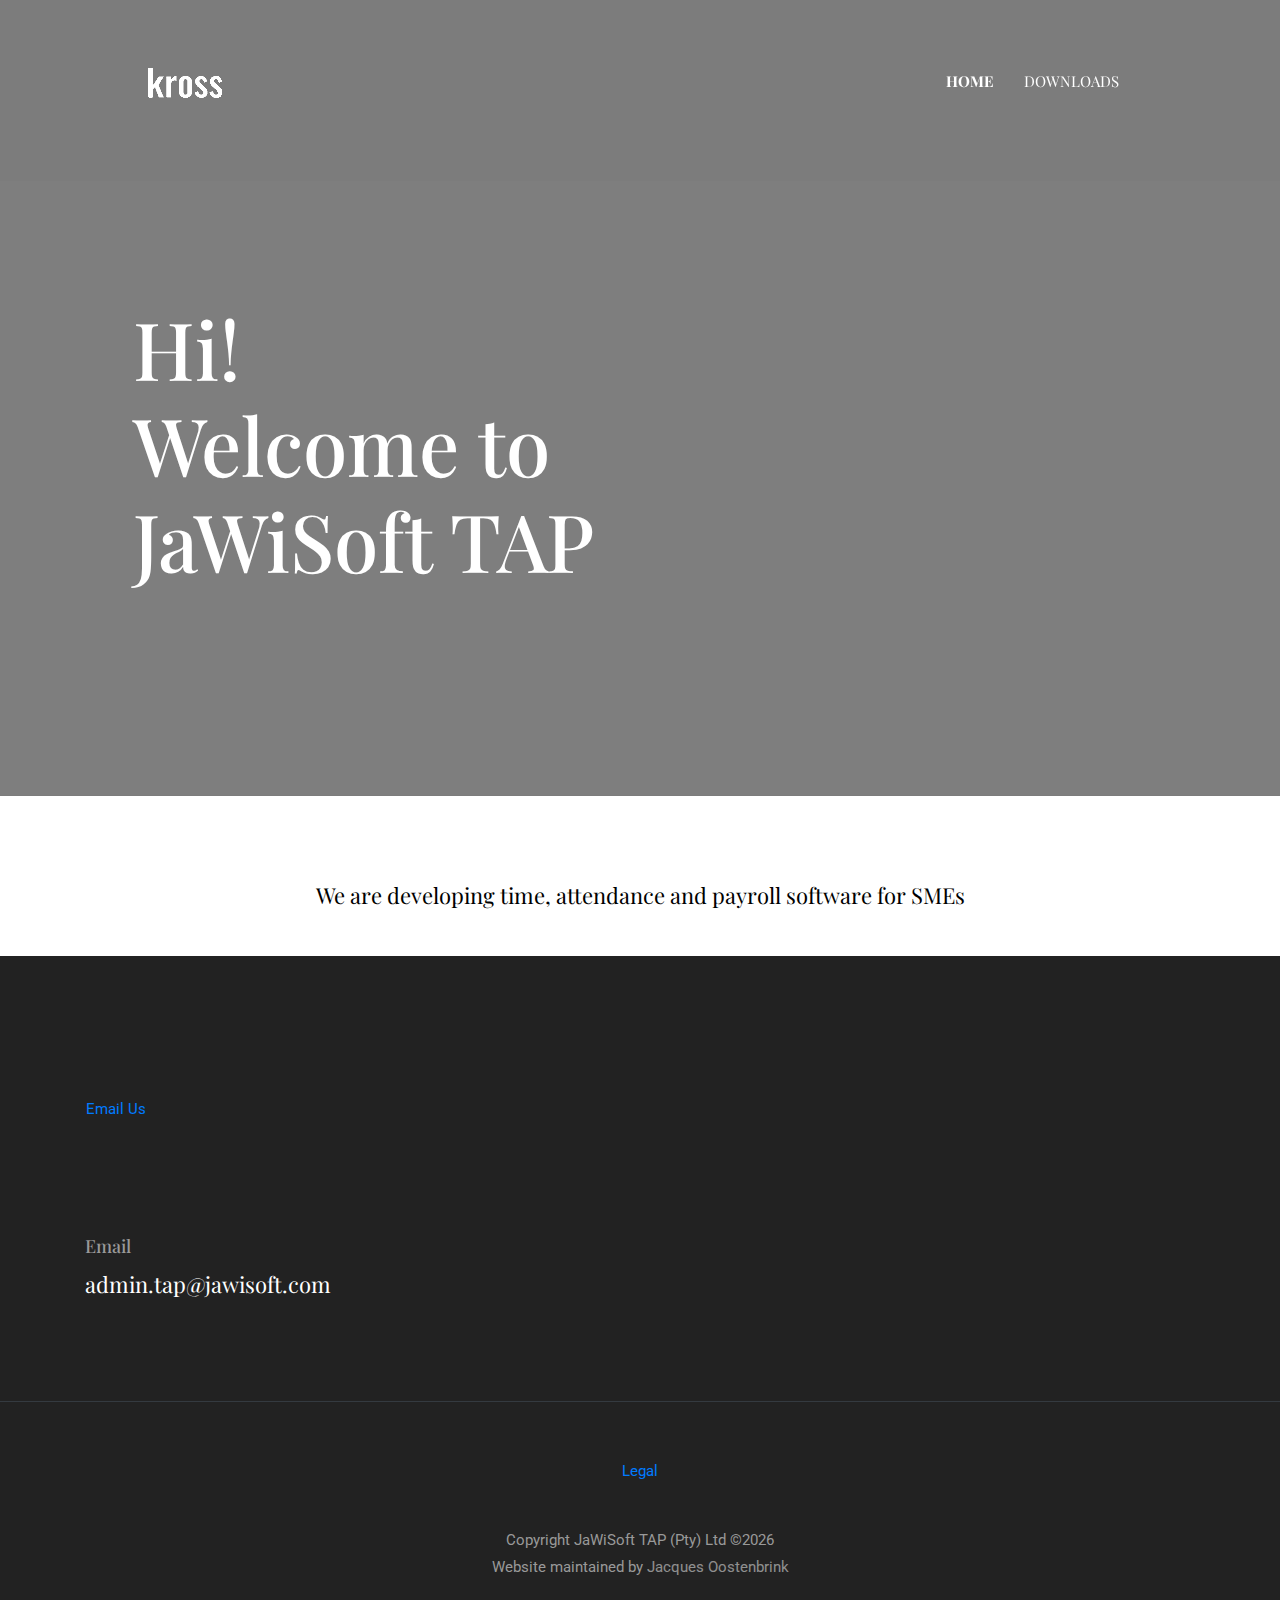
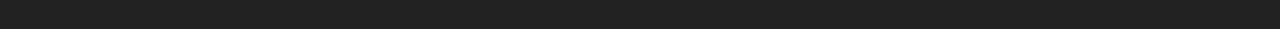
<file: index.html>
<!DOCTYPE html>
<html lang="en">
<head>

  <!-- Basic Page Needs
  ================================================== -->
  <meta charset="utf-8">
  <title>JawiSoft TAP</title>

  <!-- Mobile Specific Metas
  ================================================== -->
  <meta http-equiv="X-UA-Compatible" content="IE=edge">
  <meta name="description" content="JaWiSoft TAP - Time Attendance and Payroll">
  <meta name="viewport" content="width=device-width, initial-scale=1.0, maximum-scale=5.0">
  <meta name="author" content="Jacques Oostenbrink">
  <meta name="generator" content="JaWiSoft">
  <!-- Favicon -->
  <link rel="shortcut icon" type="image/x-icon" href="images/favicon.png" />
  
  <!-- ** Plugins Needed for the Project ** -->
  <!-- Bootstrap -->
  <link rel="stylesheet" href="plugins/bootstrap/bootstrap.min.css">
  <!-- slick slider -->
  <link rel="stylesheet" href="plugins/slick/slick.css">
  <!-- themefy-icon -->
  <link rel="stylesheet" href="plugins/themify-icons/themify-icons.css">

  <!-- Main Stylesheet -->
  <link href="css/style.css" rel="stylesheet">

</head>
<body>
  

<header class="navigation fixed-top">
  <nav class="navbar navbar-expand-lg navbar-dark">
    <a class="navbar-brand font-tertiary h3" href="index.html"><img src="images/logo.png" alt="Myself"></a>
    <button class="navbar-toggler" type="button" data-toggle="collapse" data-target="#navigation"
      aria-controls="navigation" aria-expanded="false" aria-label="Toggle navigation">
      <span class="navbar-toggler-icon"></span>
    </button>

    <div class="collapse navbar-collapse text-center" id="navigation">
      <ul class="navbar-nav ml-auto">
        <li class="nav-item active">
          <a class="nav-link" href="index.html">Home</a>
        </li>
        <li class="nav-item">
          <a class="nav-link" href="download.html">Downloads</a>
        </li>
      </ul>
    </div>
  </nav>
</header>

<!-- hero area -->
<section class="hero-area bg-primary" id="parallax">
  <div class="container">
    <div class="row">
      <div class="col-lg-11 mx-auto">
        <h1 class="text-white font-tertiary">Hi! <br> Welcome to  <br> JaWiSoft TAP</h1>
      </div>
    </div>
  </div>
  <div class="layer-bg w-100">
    <img class="img-fluid w-100" src="images/illustrations/leaf-bg.png" alt="bg-shape">
  </div>
  <!-- social icon
  <ul class="list-unstyled ml-5 mt-3 position-relative zindex-1">
    <li class="mb-3"><a class="text-white" href="https://JaWiSoft.com/"><i class="ti-facebook"></i></a></li>
    <li class="mb-3"><a class="text-white" href="https://JaWiSoft.com/"><i class="ti-instagram"></i></a></li>
    <li class="mb-3"><a class="text-white" href="https://JaWiSoft.com/"><i class="ti-dribbble"></i></a></li>
    <li class="mb-3"><a class="text-white" href="https://JaWiSoft.com/"><i class="ti-twitter"></i></a></li>
  </ul>
   -->
</section>
<!-- /hero area -->

<!-- about -->
<section class="section">
  <div class="container">
    <div class="row">
      <div class="col-lg-10 mx-auto text-center">
        <p class="font-secondary paragraph-lg text-dark">We are developing time, attendance and payroll software for SMEs </p>
      </div>
    </div>
  </div>
</section>
<!-- /about -->

<!-- contact -->
<section class="section section-on-footer" data-background="images/backgrounds/bg-dots.png">
  <div class="container">
    <div class="row">
      <a class="nav-link" href="mailto:admin.tap@jawisoft.com" target="_blank">Email Us</a>
    </div>
  </div>
</section>
<!-- /contact -->

<!-- footer -->
<footer class="bg-dark footer-section">
  <div class="section">
    <div class="container">
      <div class="row">
        <div class="col-md-4">
          <h5 class="text-light">Email</h5>
          <p class="text-white paragraph-lg font-secondary">admin.tap@jawisoft.com</p>
        </div>
        <div class="col-md-4" hidden>
          <h5 class="text-light">Phone</h5>
          <p class="text-white paragraph-lg font-secondary"></p>
        </div>
        <div class="col-md-4" hidden>
          <h5 class="text-light">Address</h5>
          <p class="text-white paragraph-lg font-secondary">125/A, CA Commercial Area, California, USA</p>
        </div>
      </div>
    </div>
  </div>
  <div class="border-top text-center border-dark py-5">
    <p>
      <a class="nav-link" href="privacy.html">Legal</a>
     </p>
     <br>
    <p class="mb-0 text-light">Copyright JaWiSoft TAP (Pty) Ltd &copy;<script>
        var CurrentYear = new Date().getFullYear()
        document.write(CurrentYear)
      </script><br>Website maintained by <a class="text-white-50" href="https://jacquesoostenbrink.co.za/"> Jacques Oostenbrink</a></p>
  </div>
</footer>
<!-- /footer -->

<!-- jQuery -->
<script src="plugins/jQuery/jquery.min.js"></script>
<!-- Bootstrap JS -->
<script src="plugins/bootstrap/bootstrap.min.js"></script>
<!-- slick slider -->
<script src="plugins/slick/slick.min.js"></script>
<!-- filter -->
<script src="plugins/shuffle/shuffle.min.js"></script>

<!-- Main Script -->
<script src="js/script.js"></script>

</body>
</html>
</file>
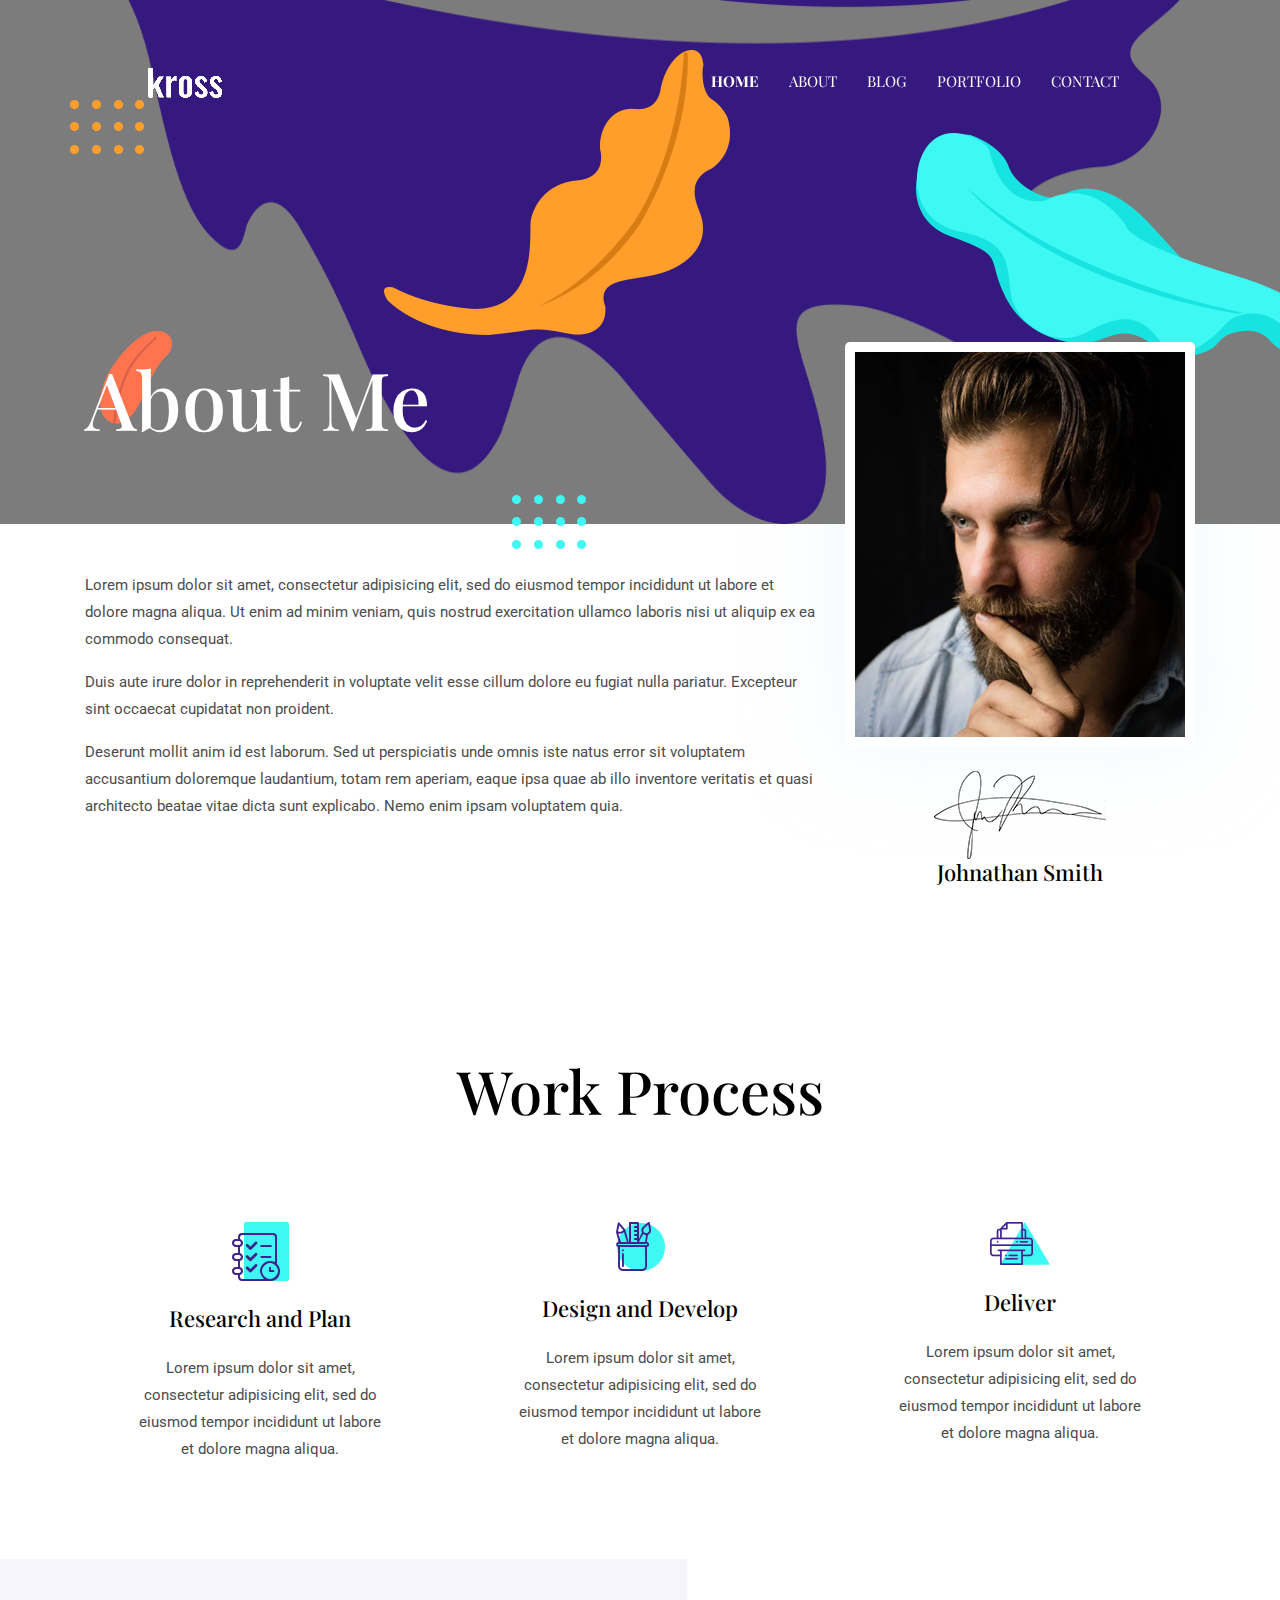
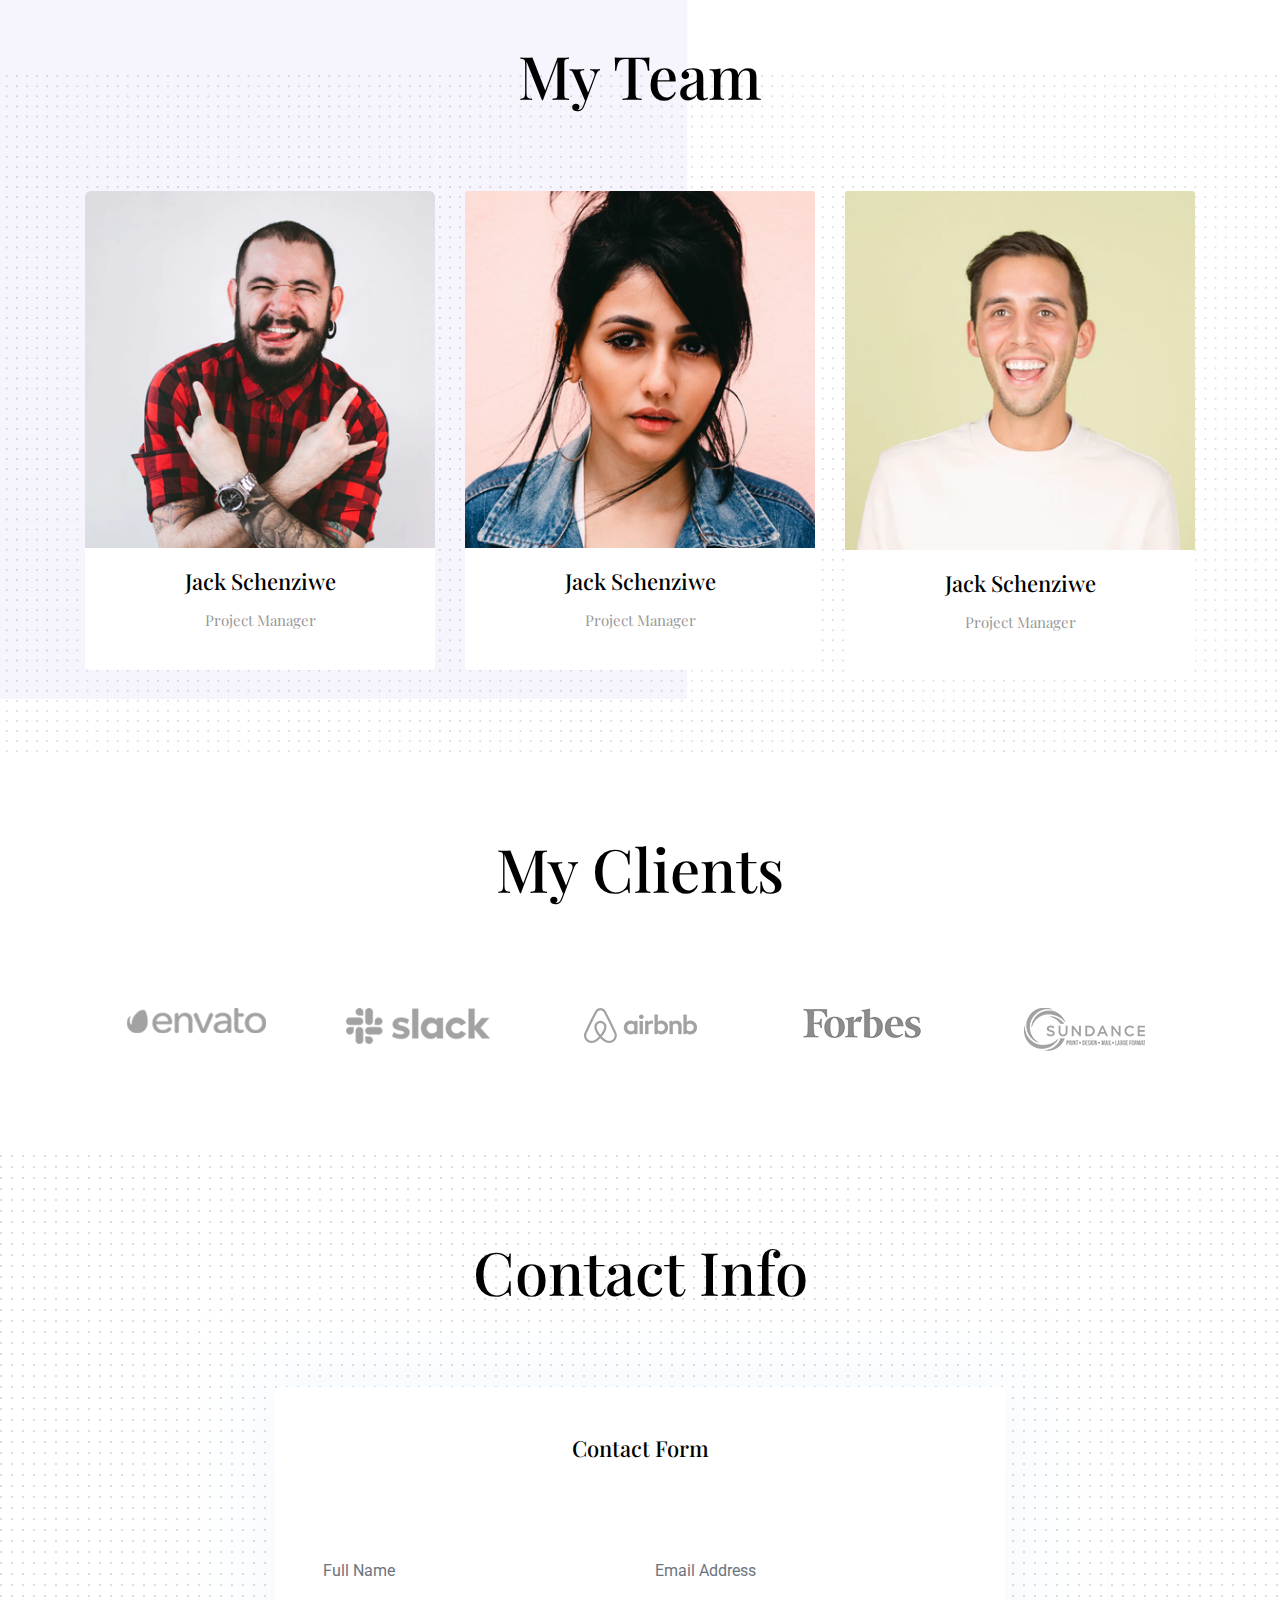
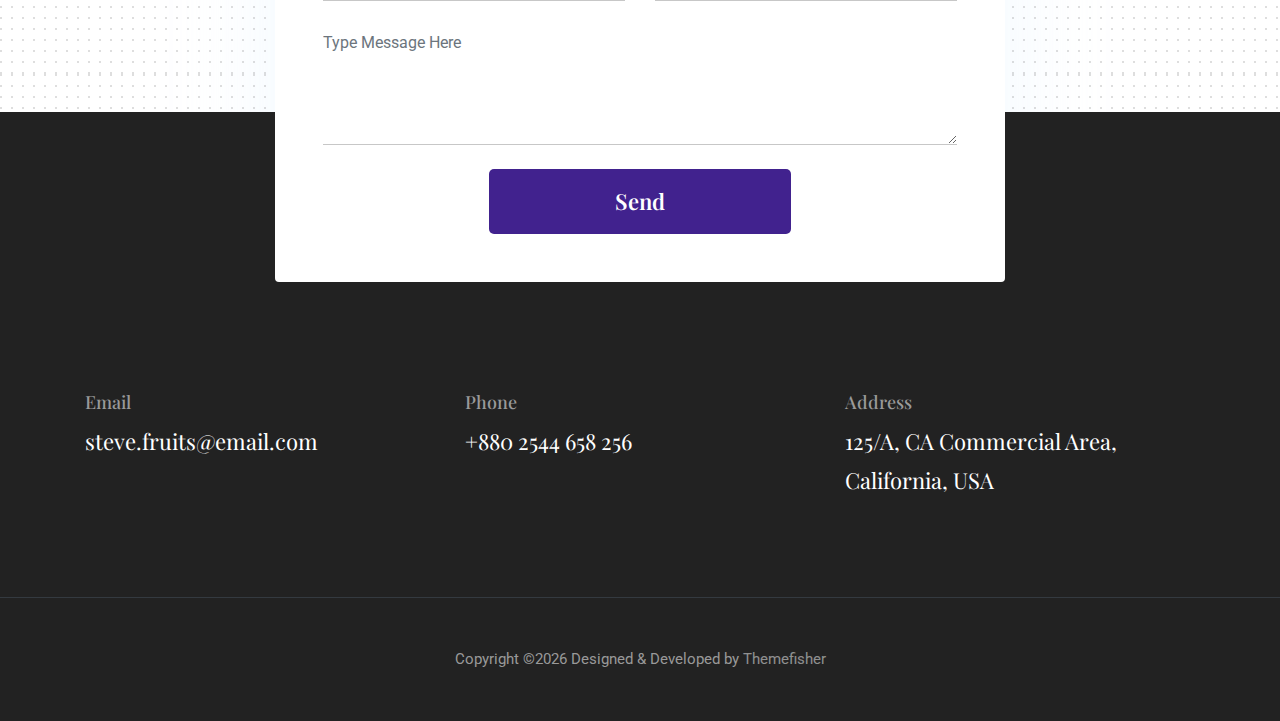
<file: about.html>
<!--
 // WEBSITE: https://themefisher.com
 // TWITTER: https://twitter.com/themefisher
 // FACEBOOK: https://www.facebook.com/themefisher
 // GITHUB: https://github.com/themefisher/
-->

<!-- 
THEME: Kross - Creative Portfolio Template
VERSION: 1.0.0
AUTHOR: Themefisher

HOMEPAGE: https://themefisher.com/products/kross-creative-portfolio-template/
DEMO: https://demo.themefisher.com/kross/
GITHUB: https://github.com/themefisher/meghna-onepage-html5-business-template

Get HUGO Version : https://gethugothemes.com/products/kross-hugo-theme/

WEBSITE: https://themefisher.com
TWITTER: https://twitter.com/themefisher
FACEBOOK: https://www.facebook.com/themefisher
-->

<!DOCTYPE html>
<html lang="en">
<head>

  <!-- Basic Page Needs
  ================================================== -->
  <meta charset="utf-8">
  <title>JaWiSoft TAP</title>

  <!-- Mobile Specific Metas
  ================================================== -->
  <meta http-equiv="X-UA-Compatible" content="IE=edge">
  <meta name="description" content="JaWiSoft TAP">
  <meta name="viewport" content="width=device-width, initial-scale=1.0, maximum-scale=5.0">
  <meta name="author" content="Jacuqes Oostenbrink">
  <meta name="generator" content="JaWiSoft TAP Website">
  <!-- Favicon -->
  <link rel="shortcut icon" type="image/x-icon" href="images/favicon.png" />
  
  <!-- ** Plugins Needed for the Project ** -->
  <!-- Bootstrap -->
  <link rel="stylesheet" href="plugins/bootstrap/bootstrap.min.css">
  <!-- slick slider -->
  <link rel="stylesheet" href="plugins/slick/slick.css">
  <!-- themefy-icon -->
  <link rel="stylesheet" href="plugins/themify-icons/themify-icons.css">

  <!-- Main Stylesheet -->
  <link href="css/style.css" rel="stylesheet">

</head>
<body>
  

<header class="navigation fixed-top">
  <nav class="navbar navbar-expand-lg navbar-dark">
    <a class="navbar-brand font-tertiary h3" href="index.html"><img src="images/logo.png" alt="Myself"></a>
    <button class="navbar-toggler" type="button" data-toggle="collapse" data-target="#navigation"
      aria-controls="navigation" aria-expanded="false" aria-label="Toggle navigation">
      <span class="navbar-toggler-icon"></span>
    </button>

    <div class="collapse navbar-collapse text-center" id="navigation">
      <ul class="navbar-nav ml-auto">
        <li class="nav-item active">
          <a class="nav-link" href="index.html">Home</a>
        </li>
        <li class="nav-item">
          <a class="nav-link" href="about.html">about</a>
        </li>
        <li class="nav-item">
          <a class="nav-link" href="blog.html">Blog</a>
        </li>
        <li class="nav-item">
          <a class="nav-link" href="portfolio.html">Portfolio</a>
        </li>
        <li class="nav-item">
          <a class="nav-link" href="contact.html">Contact</a>
        </li>
      </ul>
    </div>
  </nav>
</header>

<!-- page title -->
<section class="page-title-alt bg-primary position-relative">
  <div class="container">
    <div class="row">
      <div class="col-12">
        <h1 class="text-white font-tertiary">About Me</h1>
      </div>
    </div>
  </div>
  <!-- background shapes -->
  <img src="images/illustrations/leaf-bg-top.png" alt="illustrations" class="bg-shape-1 w-100">
  <img src="images/illustrations/dots-group-sm.png" alt="illustrations" class="bg-shape-2">
  <img src="images/illustrations/leaf-yellow.png" alt="illustrations" class="bg-shape-3">
  <img src="images/illustrations/leaf-orange.png" alt="illustrations" class="bg-shape-4">
  <img src="images/illustrations/dots-group-cyan.png" alt="illustrations" class="bg-shape-5">
  <img src="images/illustrations/leaf-cyan-lg.png" alt="illustrations" class="bg-shape-6">
</section>
<!-- /page title -->

<!-- about -->
<section class="section pt-5">
  <div class="container">
    <div class="row">
      <div class="col-md-8">
        <p>Lorem ipsum dolor sit amet, consectetur adipisicing elit, sed do eiusmod tempor incididunt ut labore et
          dolore magna aliqua. Ut enim ad minim veniam, quis nostrud exercitation ullamco laboris nisi ut aliquip ex ea
          commodo consequat.</p>
        <p>Duis aute irure dolor in reprehenderit in voluptate velit esse cillum dolore eu fugiat nulla pariatur.
          Excepteur sint occaecat cupidatat non proident.</p>
        <p>Deserunt mollit anim id est laborum. Sed ut perspiciatis unde omnis iste natus error sit voluptatem
          accusantium doloremque laudantium, totam rem aperiam, eaque ipsa quae ab illo inventore veritatis et quasi
          architecto beatae vitae dicta sunt explicabo. Nemo enim ipsam voluptatem quia.</p>
      </div>
      <div class="col-md-4 text-center drag-lg-top">
        <div class="shadow-down mb-4">
          <img src="images/about/author.jpg" alt="author" class="img-fluid w-100 rounded-lg border-thick border-white">
        </div>
        <img src="images/about/signature.png" alt="signature" class="img-fluid">
        <h4>Johnathan Smith</h4>
      </div>
    </div>
  </div>
</section>
<!-- /about -->

<!-- Work Process -->
<section class="section">
  <div class="container">
    <div class="row justify-content-around">
      <div class="col-lg-12 text-center">
        <h2 class="section-title">Work Process</h2>
      </div>
      <div class="col-lg-3 col-md-4 text-center hover-shadow pt-3">
        <div class="">
          <img src="images/icons/plan.png" class="mb-4" alt="icon">
          <h4 class="mb-4">Research and Plan</h4>
          <p>Lorem ipsum dolor sit amet, consectetur adipisicing elit, sed do eiusmod tempor incididunt ut labore et
            dolore magna aliqua.</p>
        </div>
      </div>
      <div class="col-lg-3 col-md-4 text-center hover-shadow pt-3">
        <img src="images/icons/design.png" class="mb-4" alt="icon">
        <h4 class="mb-4">Design and Develop</h4>
        <p>Lorem ipsum dolor sit amet, consectetur adipisicing elit, sed do eiusmod tempor incididunt ut labore et
          dolore magna aliqua.</p>
      </div>
      <div class="col-lg-3 col-md-4 text-center hover-shadow pt-3">
        <img src="images/icons/print.png" class="mb-4" alt="icon">
        <h4 class="mb-4">Deliver</h4>
        <p>Lorem ipsum dolor sit amet, consectetur adipisicing elit, sed do eiusmod tempor incididunt ut labore et
          dolore magna aliqua.</p>
      </div>
    </div>
  </div>
</section>
<!-- ./Work Process -->

<!-- team -->
<section class="section bg-cover" data-background="images/backgrounds/team-bg.png">
  <div class="container">
    <div class="row">
      <div class="col-12 text-center">
        <h2 class="section-title">My Team</h2>
      </div>
      <div class="col-md-4 col-sm-6 mb-4 mb-md-0">
        <div class="card text-center">
          <img src="images/team/member-1.png" class="card-img-top">
          <div class="card-body">
            <h4 class="card-title">Jack Schenziwe</h4>
            <p class="text-light font-secondary">Project Manager</p>
          </div>
        </div>
      </div>
      <div class="col-md-4 col-sm-6 mb-4 mb-md-0">
        <div class="card text-center">
          <img src="images/team/member-2.png" class="card-img-top">
          <div class="card-body">
            <h4 class="card-title">Jack Schenziwe</h4>
            <p class="text-light font-secondary">Project Manager</p>
          </div>
        </div>
      </div>
      <div class="col-md-4 col-sm-6 mb-4 mb-md-0">
        <div class="card text-center">
          <img src="images/team/member-3.png" class="card-img-top">
          <div class="card-body">
            <h4 class="card-title">Jack Schenziwe</h4>
            <p class="text-light font-secondary">Project Manager</p>
          </div>
        </div>
      </div>
    </div>
  </div>
</section>
<!-- /team -->

<!-- clients -->
<section class="section">
  <div class="container">
    <div class="row">
      <div class="col-12 text-center">
        <h2 class="section-title">My Clients</h2>
      </div>
    </div>
    <div class="row">
      <div class="col-12">
        <div class="client-logo-slider d-flex align-items-center">
          <a href="contact.html" class="text-center d-block outline-0 p-4"><img class="d-unset img-fluid"
              src="images/clients-logo/client-logo-1.png" alt="client-logo"></a>
          <a href="contact.html" class="text-center d-block outline-0 p-4"><img class="d-unset img-fluid"
              src="images/clients-logo/client-logo-2.png" alt="client-logo"></a>
          <a href="contact.html" class="text-center d-block outline-0 p-4"><img class="d-unset img-fluid"
              src="images/clients-logo/client-logo-3.png" alt="client-logo"></a>
          <a href="contact.html" class="text-center d-block outline-0 p-4"><img class="d-unset img-fluid"
              src="images/clients-logo/client-logo-4.png" alt="client-logo"></a>
          <a href="contact.html" class="text-center d-block outline-0 p-4"><img class="d-unset img-fluid"
              src="images/clients-logo/client-logo-5.png" alt="client-logo"></a>
          <a href="contact.html" class="text-center d-block outline-0 p-4"><img class="d-unset img-fluid"
              src="images/clients-logo/client-logo-1.png" alt="client-logo"></a>
          <a href="contact.html" class="text-center d-block outline-0 p-4"><img class="d-unset img-fluid"
              src="images/clients-logo/client-logo-2.png" alt="client-logo"></a>
          <a href="contact.html" class="text-center d-block outline-0 p-4"><img class="d-unset img-fluid"
              src="images/clients-logo/client-logo-3.png" alt="client-logo"></a>
          <a href="contact.html" class="text-center d-block outline-0 p-4"><img class="d-unset img-fluid"
              src="images/clients-logo/client-logo-4.png" alt="client-logo"></a>
          <a href="contact.html" class="text-center d-block outline-0 p-4"><img class="d-unset img-fluid"
              src="images/clients-logo/client-logo-5.png" alt="client-logo"></a>
        </div>
      </div>
    </div>
  </div>
</section>
<!-- /clients -->

<!-- contact -->
<section class="section section-on-footer" data-background="images/backgrounds/bg-dots.png">
  <div class="container">
    <div class="row">
      <div class="col-12 text-center">
        <h2 class="section-title">Contact Info</h2>
      </div>
      <div class="col-lg-8 mx-auto">
        <div class="bg-white rounded text-center p-5 shadow-down">
          <h4 class="mb-80">Contact Form</h4>
          <form action="#" class="row">
            <div class="col-md-6">
              <input type="text" id="name" name="name" placeholder="Full Name" class="form-control px-0 mb-4" required>
            </div>
            <div class="col-md-6">
              <input type="email" id="email" name="email" placeholder="Email Address" class="form-control px-0 mb-4" required>
            </div>
            <div class="col-12">
              <textarea name="message" id="message" class="form-control px-0 mb-4"
                placeholder="Type Message Here" required></textarea>
            </div>
            <div class="col-lg-6 col-10 mx-auto">
              <button class="btn btn-primary w-100">send</button>
            </div>
          </form>
        </div>
      </div>
    </div>
  </div>
</section>
<!-- /contact -->

<!-- footer -->
<footer class="bg-dark footer-section">
  <div class="section">
    <div class="container">
      <div class="row">
        <div class="col-md-4">
          <h5 class="text-light">Email</h5>
          <p class="text-white paragraph-lg font-secondary">steve.fruits@email.com</p>
        </div>
        <div class="col-md-4">
          <h5 class="text-light">Phone</h5>
          <p class="text-white paragraph-lg font-secondary">+880 2544 658 256</p>
        </div>
        <div class="col-md-4">
          <h5 class="text-light">Address</h5>
          <p class="text-white paragraph-lg font-secondary">125/A, CA Commercial Area, California, USA</p>
        </div>
      </div>
    </div>
  </div>
  <div class="border-top text-center border-dark py-5">
    <p class="mb-0 text-light">Copyright &copy;<script>
        var CurrentYear = new Date().getFullYear()
        document.write(CurrentYear)
      </script> Designed &amp; Developed by <a class="text-white-50" href="Themefisher">Themefisher</a></p>
  </div>
</footer>
<!-- /footer -->

<!-- jQuery -->
<script src="plugins/jQuery/jquery.min.js"></script>
<!-- Bootstrap JS -->
<script src="plugins/bootstrap/bootstrap.min.js"></script>
<!-- slick slider -->
<script src="plugins/slick/slick.min.js"></script>
<!-- filter -->
<script src="plugins/shuffle/shuffle.min.js"></script>

<!-- Main Script -->
<script src="js/script.js"></script>

</body>
</html>
</file>
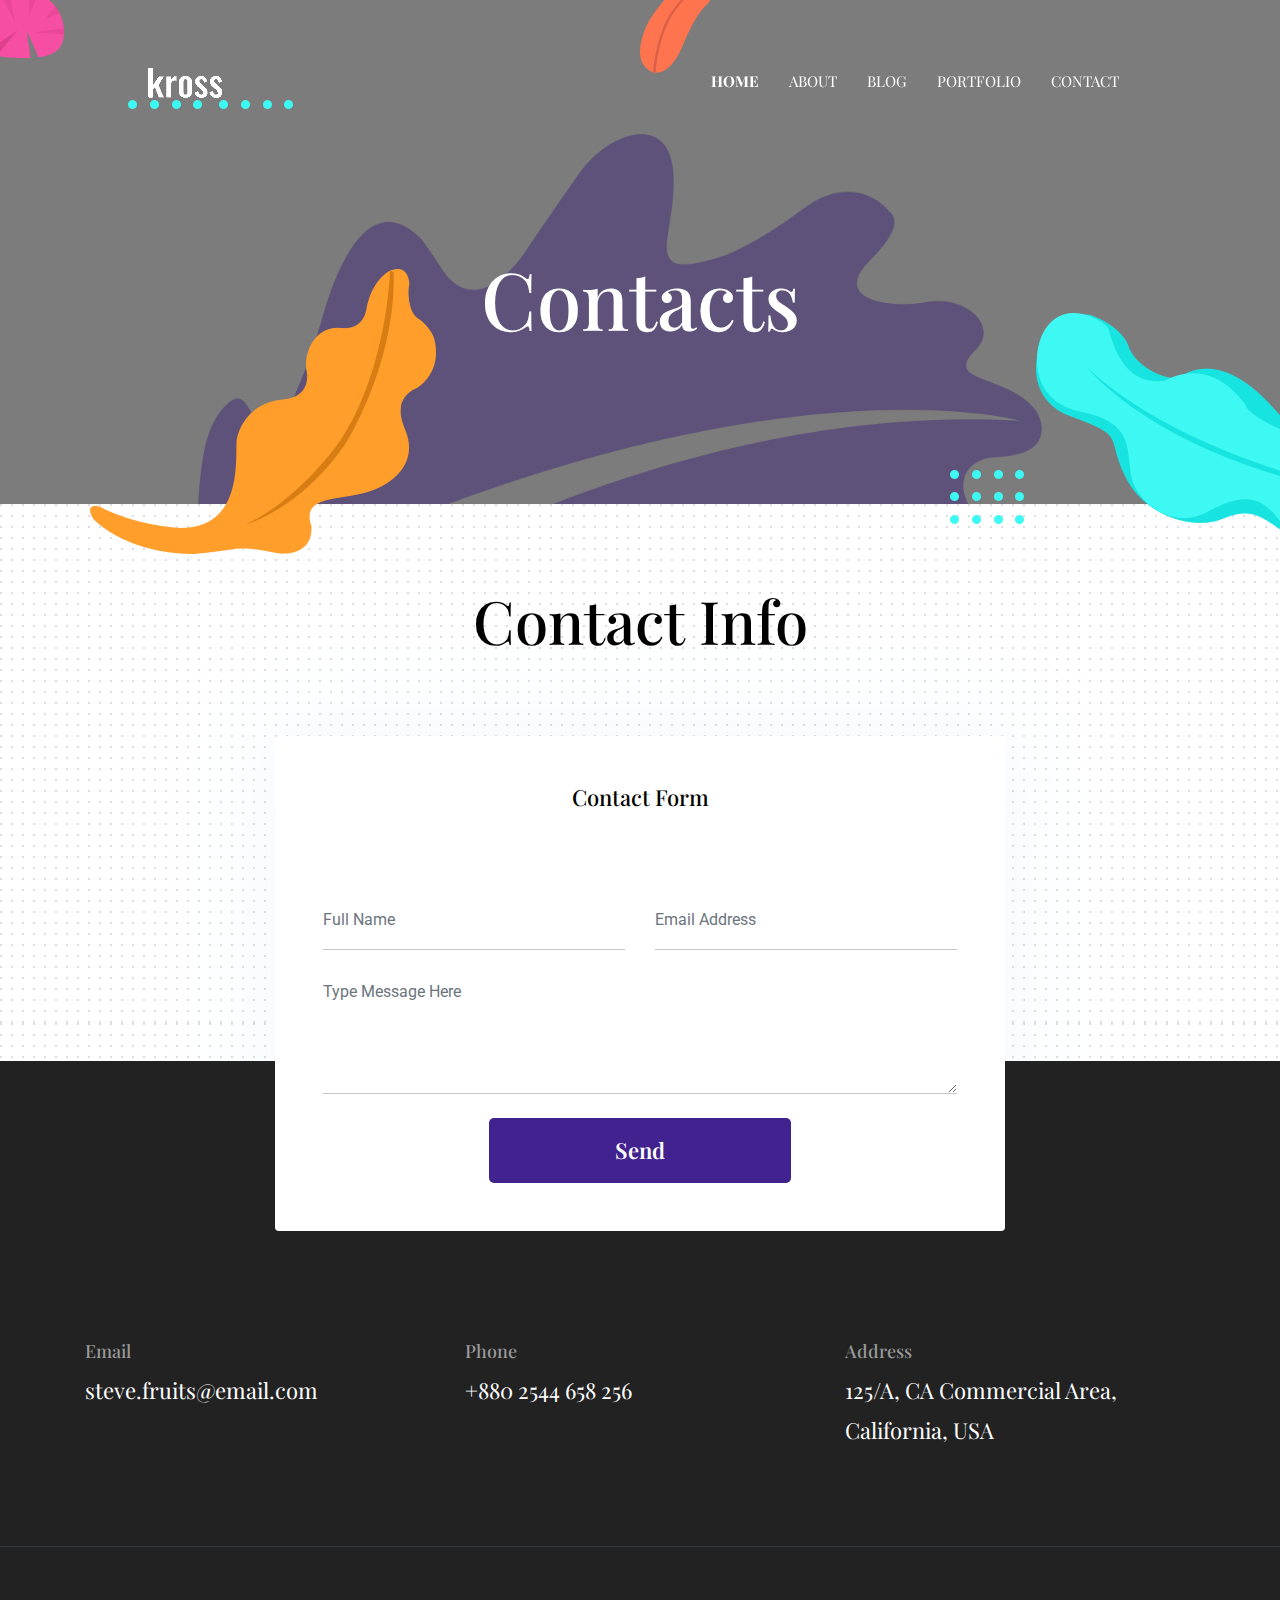
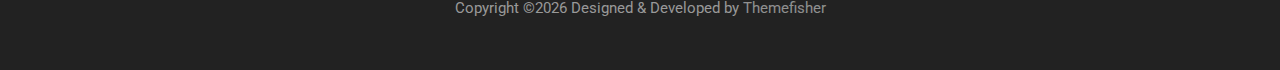
<file: contact.html>
<!--
 // WEBSITE: https://themefisher.com
 // TWITTER: https://twitter.com/themefisher
 // FACEBOOK: https://www.facebook.com/themefisher
 // GITHUB: https://github.com/themefisher/
-->

<!-- 
THEME: Kross - Creative Portfolio Template
VERSION: 1.0.0
AUTHOR: Themefisher

HOMEPAGE: https://themefisher.com/products/kross-creative-portfolio-template/
DEMO: https://demo.themefisher.com/kross/
GITHUB: https://github.com/themefisher/meghna-onepage-html5-business-template

Get HUGO Version : https://gethugothemes.com/products/kross-hugo-theme/

WEBSITE: https://themefisher.com
TWITTER: https://twitter.com/themefisher
FACEBOOK: https://www.facebook.com/themefisher
-->

<!DOCTYPE html>
<html lang="en">
<head>

  <!-- Basic Page Needs
  ================================================== -->
  <meta charset="utf-8">
  <title>Kross - Creative Portfolio Template</title>

  <!-- Mobile Specific Metas
  ================================================== -->
  <meta http-equiv="X-UA-Compatible" content="IE=edge">
  <meta name="description" content="Creative Portfolio Template">
  <meta name="viewport" content="width=device-width, initial-scale=1.0, maximum-scale=5.0">
  <meta name="author" content="Themefisher">
  <meta name="generator" content="Themefisher Kross Template v1.0">
  <!-- Favicon -->
  <link rel="shortcut icon" type="image/x-icon" href="images/favicon.png" />
  
  <!-- ** Plugins Needed for the Project ** -->
  <!-- Bootstrap -->
  <link rel="stylesheet" href="plugins/bootstrap/bootstrap.min.css">
  <!-- slick slider -->
  <link rel="stylesheet" href="plugins/slick/slick.css">
  <!-- themefy-icon -->
  <link rel="stylesheet" href="plugins/themify-icons/themify-icons.css">

  <!-- Main Stylesheet -->
  <link href="css/style.css" rel="stylesheet">

</head>
<body>
  

<header class="navigation fixed-top">
  <nav class="navbar navbar-expand-lg navbar-dark">
    <a class="navbar-brand font-tertiary h3" href="index.html"><img src="images/logo.png" alt="Myself"></a>
    <button class="navbar-toggler" type="button" data-toggle="collapse" data-target="#navigation"
      aria-controls="navigation" aria-expanded="false" aria-label="Toggle navigation">
      <span class="navbar-toggler-icon"></span>
    </button>

    <div class="collapse navbar-collapse text-center" id="navigation">
      <ul class="navbar-nav ml-auto">
        <li class="nav-item active">
          <a class="nav-link" href="index.html">Home</a>
        </li>
        <li class="nav-item">
          <a class="nav-link" href="about.html">about</a>
        </li>
        <li class="nav-item">
          <a class="nav-link" href="blog.html">Blog</a>
        </li>
        <li class="nav-item">
          <a class="nav-link" href="portfolio.html">Portfolio</a>
        </li>
        <li class="nav-item">
          <a class="nav-link" href="contact.html">Contact</a>
        </li>
      </ul>
    </div>
  </nav>
</header>

<!-- page title -->
<section class="page-title bg-primary position-relative">
  <div class="container">
    <div class="row">
      <div class="col-12 text-center">
        <h1 class="text-white font-tertiary">Contacts</h1>
      </div>
    </div>
  </div>
  <!-- background shapes -->
  <img src="images/illustrations/page-title.png" alt="illustrations" class="bg-shape-1 w-100">
  <img src="images/illustrations/leaf-pink-round.png" alt="illustrations" class="bg-shape-2">
  <img src="images/illustrations/dots-cyan.png" alt="illustrations" class="bg-shape-3">
  <img src="images/illustrations/leaf-orange.png" alt="illustrations" class="bg-shape-4">
  <img src="images/illustrations/leaf-yellow.png" alt="illustrations" class="bg-shape-5">
  <img src="images/illustrations/dots-group-cyan.png" alt="illustrations" class="bg-shape-6">
  <img src="images/illustrations/leaf-cyan-lg.png" alt="illustrations" class="bg-shape-7">
</section>
<!-- /page title -->

<!-- contact -->
<section class="section section-on-footer" data-background="images/backgrounds/bg-dots.png">
  <div class="container">
    <div class="row">
      <div class="col-12 text-center">
        <h2 class="section-title">Contact Info</h2>
      </div>
      <div class="col-lg-8 mx-auto">
        <div class="bg-white rounded text-center p-5 shadow-down">
          <h4 class="mb-80">Contact Form</h4>
          <form action="#" class="row">
            <div class="col-md-6">
              <input type="text" id="name" name="name" placeholder="Full Name" class="form-control px-0 mb-4" required>
            </div>
            <div class="col-md-6">
              <input type="email" id="email" name="email" placeholder="Email Address" class="form-control px-0 mb-4" required>
            </div>
            <div class="col-12">
              <textarea name="message" id="message" class="form-control px-0 mb-4"
                placeholder="Type Message Here" required></textarea>
            </div>
            <div class="col-lg-6 col-10 mx-auto">
              <button class="btn btn-primary w-100">send</button>
            </div>
          </form>
        </div>
      </div>
    </div>
  </div>
</section>
<!-- /contact -->

<!-- footer -->
<footer class="bg-dark footer-section">
  <div class="section">
    <div class="container">
      <div class="row">
        <div class="col-md-4">
          <h5 class="text-light">Email</h5>
          <p class="text-white paragraph-lg font-secondary">steve.fruits@email.com</p>
        </div>
        <div class="col-md-4">
          <h5 class="text-light">Phone</h5>
          <p class="text-white paragraph-lg font-secondary">+880 2544 658 256</p>
        </div>
        <div class="col-md-4">
          <h5 class="text-light">Address</h5>
          <p class="text-white paragraph-lg font-secondary">125/A, CA Commercial Area, California, USA</p>
        </div>
      </div>
    </div>
  </div>
  <div class="border-top text-center border-dark py-5">
    <p class="mb-0 text-light">Copyright &copy;<script>
        var CurrentYear = new Date().getFullYear()
        document.write(CurrentYear)
      </script> Designed &amp; Developed by <a class="text-white-50" href="Themefisher">Themefisher</a></p>
  </div>
</footer>
<!-- /footer -->

<!-- jQuery -->
<script src="plugins/jQuery/jquery.min.js"></script>
<!-- Bootstrap JS -->
<script src="plugins/bootstrap/bootstrap.min.js"></script>
<!-- slick slider -->
<script src="plugins/slick/slick.min.js"></script>
<!-- filter -->
<script src="plugins/shuffle/shuffle.min.js"></script>

<!-- Main Script -->
<script src="js/script.js"></script>

</body>
</html>
</file>
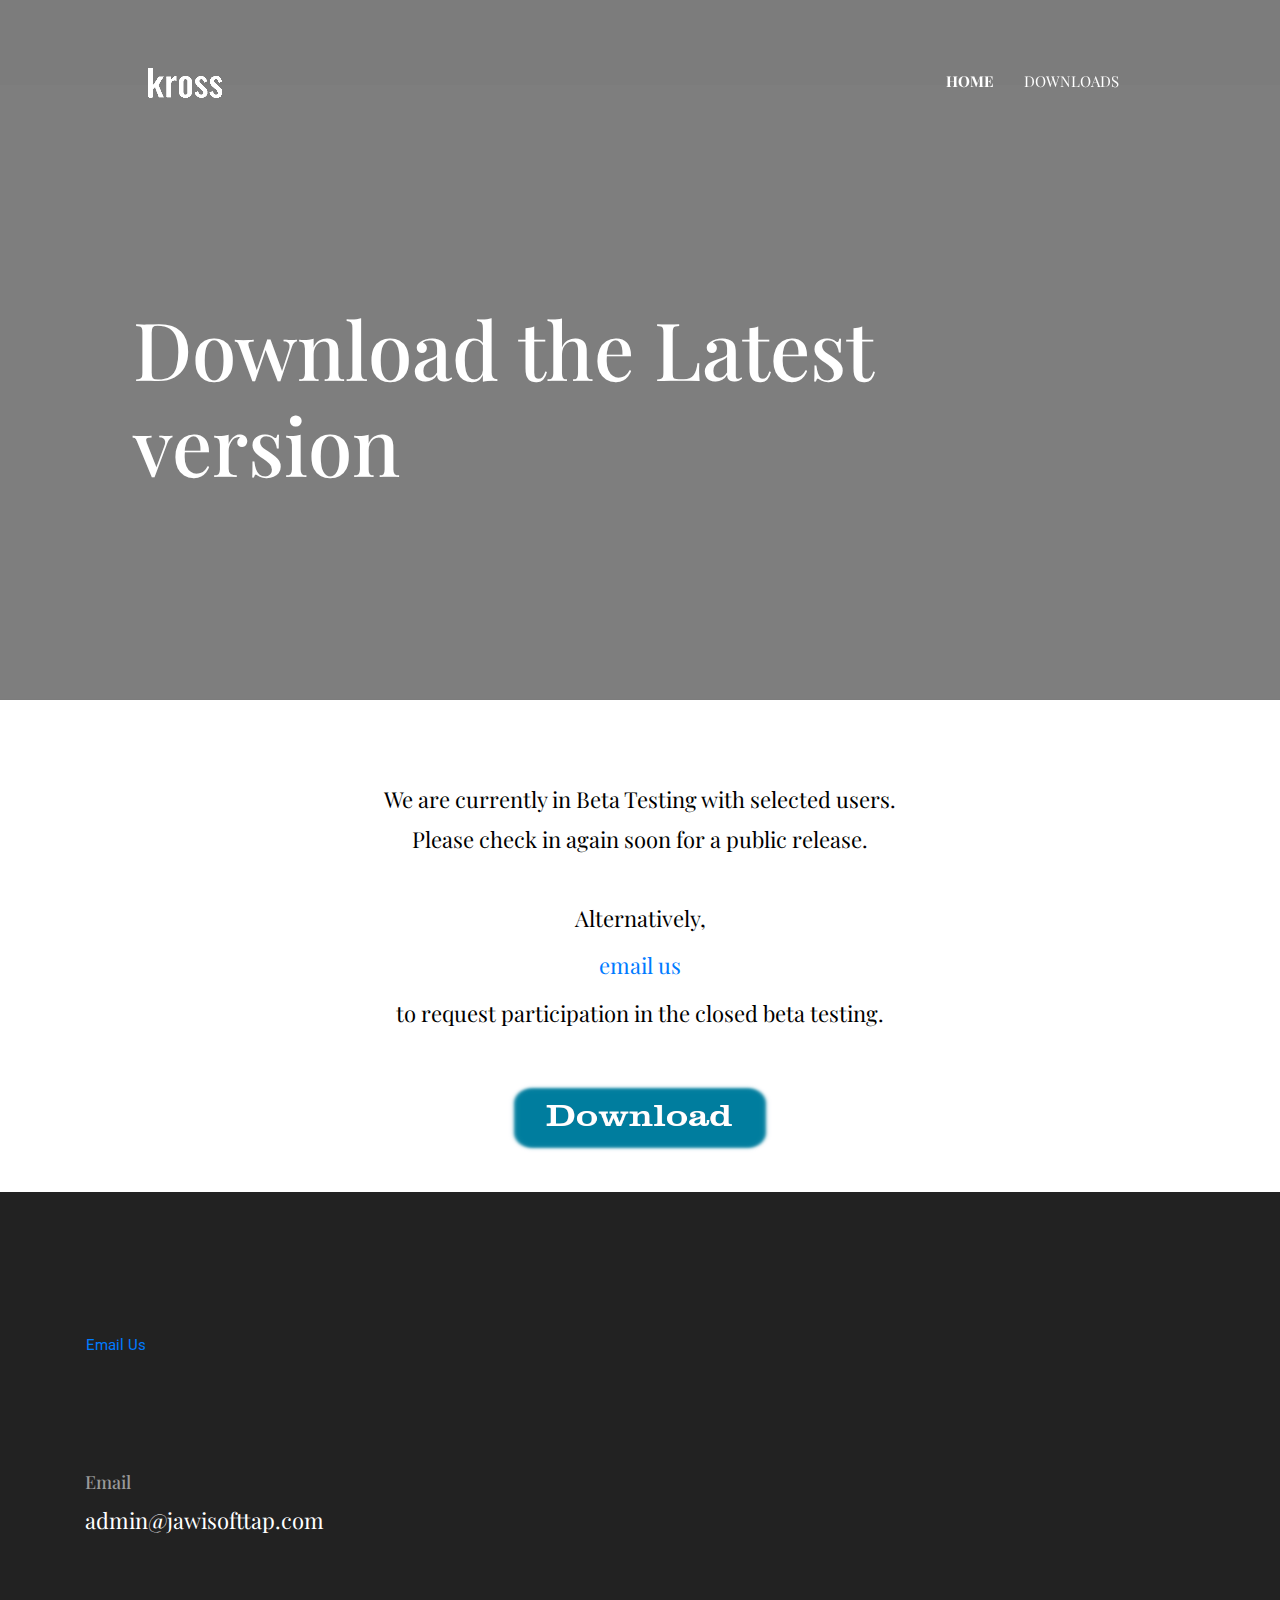
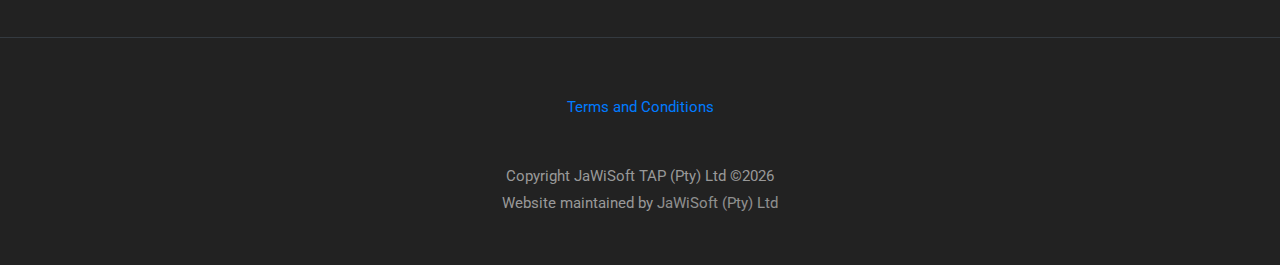
<file: download.html>
<!DOCTYPE html>
<html lang="en">
<head>

  <!-- Basic Page Needs
  ================================================== -->
  <meta charset="utf-8">
  <title>JawiSoft TAP</title>

  <!-- Mobile Specific Metas
  ================================================== -->
  <meta http-equiv="X-UA-Compatible" content="IE=edge">
  <meta name="description" content="JaWiSoft TAP - Time Attendance and Payroll">
  <meta name="viewport" content="width=device-width, initial-scale=1.0, maximum-scale=5.0">
  <meta name="author" content="Jacques Oostenbrink">
  <meta name="generator" content="JaWiSoft">
  <!-- Favicon -->
  <link rel="shortcut icon" type="image/x-icon" href="images/favicon.png" />
  
  <!-- ** Plugins Needed for the Project ** -->
  <!-- Bootstrap -->
  <link rel="stylesheet" href="plugins/bootstrap/bootstrap.min.css">
  <!-- slick slider -->
  <link rel="stylesheet" href="plugins/slick/slick.css">
  <!-- themefy-icon -->
  <link rel="stylesheet" href="plugins/themify-icons/themify-icons.css">

  <!-- Main Stylesheet -->
  <link href="css/style.css" rel="stylesheet">

</head>
<body>
  

<header class="navigation fixed-top">
  <nav class="navbar navbar-expand-lg navbar-dark">
    <a class="navbar-brand font-tertiary h3" href="index.html"><img src="images/logo.png" alt="Myself"></a>
    <button class="navbar-toggler" type="button" data-toggle="collapse" data-target="#navigation"
      aria-controls="navigation" aria-expanded="false" aria-label="Toggle navigation">
      <span class="navbar-toggler-icon"></span>
    </button>

    <div class="collapse navbar-collapse text-center" id="navigation">
      <ul class="navbar-nav ml-auto">
        <li class="nav-item active">
          <a class="nav-link" href="index.html">Home</a>
        </li>
        <li class="nav-item">
          <a class="nav-link" href="download.html">Downloads</a>
        </li>
      </ul>
    </div>
  </nav>
</header>

<!-- hero area -->
<section class="hero-area bg-primary" id="parallax">
  <div class="container">
    <div class="row">
      <div class="col-lg-11 mx-auto">
        <h1 class="text-white font-tertiary">Download the Latest version</h1>
      </div>
    </div>
  </div>
  <div class="layer-bg w-100">
    <img class="img-fluid w-100" src="images/illustrations/leaf-bg.png" alt="bg-shape">
  </div>
</section>
<!-- /hero area -->

<!-- about -->
<section class="section">
  <div class="container">
    <div class="row">
      <div class="col-lg-10 mx-auto text-center">
        <p class="font-secondary paragraph-lg text-dark">We are currently in Beta Testing with selected users.<br>Please check in again soon for a public release.
        <br><br>Alternatively, <a class="nav-link" href="mailto:admin@jawisofttap.com" >email us</a> to request participation in the closed beta testing.</p>
        <br>
        <a href="https://github.com/jawisoft/jawisofttap.com/releases/download/0.6a/jawisofttap_0_6a.exe" download>
          <img src="/images/download.png" alt="W3Schools" width="300" height="100">
        </a>
      </div>
    </div>
  </div>
</section>
<!-- /about -->

<!-- contact -->
<section class="section section-on-footer" data-background="images/backgrounds/bg-dots.png">
  <div class="container">
    <div class="row">
      <a class="nav-link" href="mailto:admin@jawisofttap.com" target="_blank">Email Us</a>
    </div>
  </div>
</section>
<!-- /contact -->

<!-- footer -->
<footer class="bg-dark footer-section">
  <div class="section">
    <div class="container">
      <div class="row">
        <div class="col-md-4">
          <h5 class="text-light">Email</h5>
          <p class="text-white paragraph-lg font-secondary">admin@jawisofttap.com</p>
        </div>
        <div class="col-md-4" hidden>
          <h5 class="text-light">Phone</h5>
          <p class="text-white paragraph-lg font-secondary"></p>
        </div>
        <div class="col-md-4" hidden>
          <h5 class="text-light">Address</h5>
          <p class="text-white paragraph-lg font-secondary">125/A, CA Commercial Area, California, USA</p>
        </div>
      </div>
    </div>
  </div>
  <div class="border-top text-center border-dark py-5">
    <p>
      <a class="nav-link" href="terms_and_conditions.html">Terms and Conditions</a>
     </p>
     <br>
    <p class="mb-0 text-light">Copyright JaWiSoft TAP (Pty) Ltd &copy;<script>
        var CurrentYear = new Date().getFullYear()
        document.write(CurrentYear)
      </script><br>Website maintained by <a class="text-white-50" href="https://www.jawisoft.com/"> JaWiSoft (Pty) Ltd</a></p>
  </div>
</footer>
<!-- /footer -->

<!-- jQuery -->
<script src="plugins/jQuery/jquery.min.js"></script>
<!-- Bootstrap JS -->
<script src="plugins/bootstrap/bootstrap.min.js"></script>
<!-- slick slider -->
<script src="plugins/slick/slick.min.js"></script>
<!-- filter -->
<script src="plugins/shuffle/shuffle.min.js"></script>

<!-- Main Script -->
<script src="js/script.js"></script>

</body>
</html>
</file>
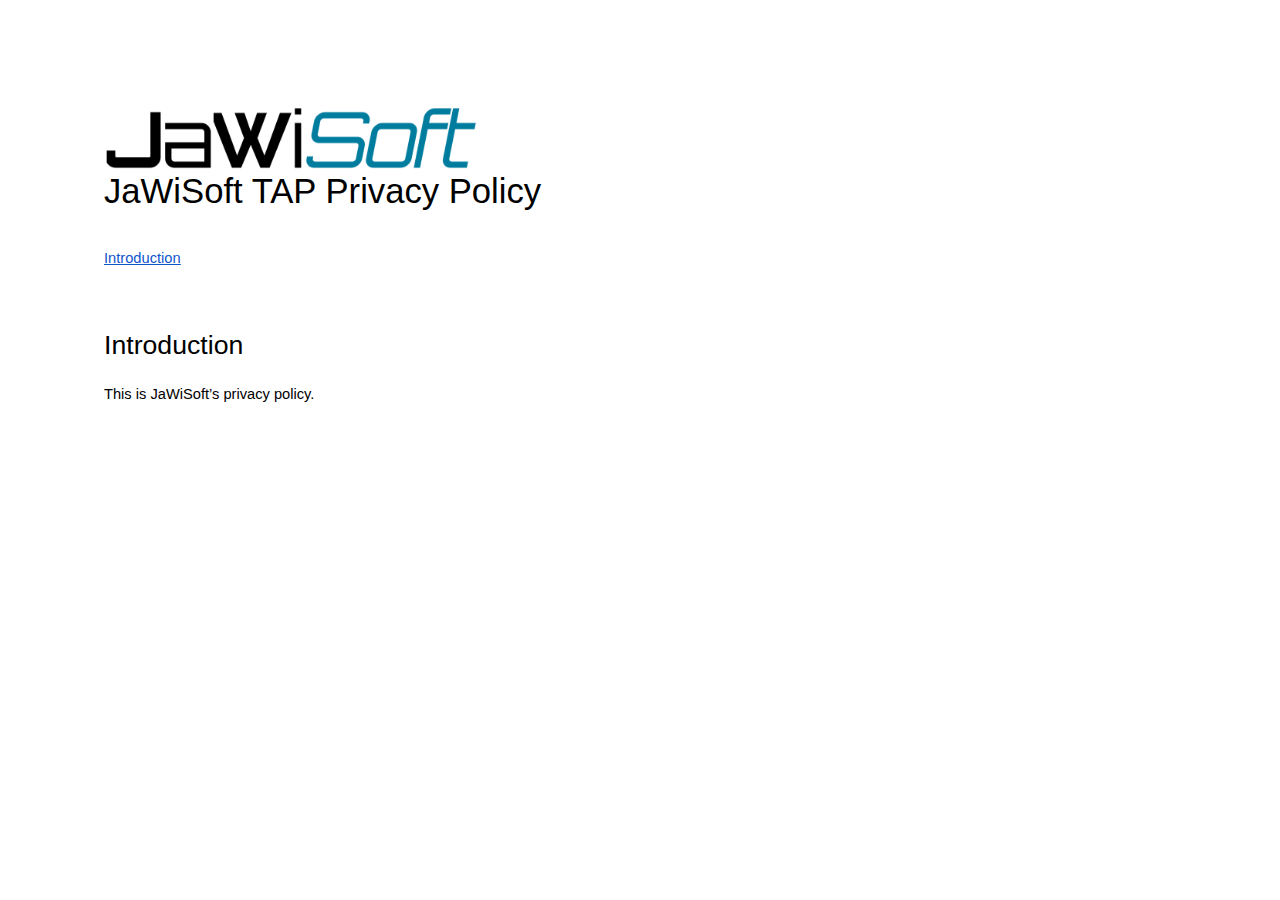
<file: JaWiSoftTAPPrivacyPolicy.html>
<html><head><meta content="text/html; charset=UTF-8" http-equiv="content-type"><style type="text/css">ol{margin:0;padding:0}table td,table th{padding:0}.c11{color:#000000;font-weight:400;text-decoration:none;vertical-align:baseline;font-size:20pt;font-family:"Arial";font-style:normal}.c6{padding-top:20pt;padding-bottom:6pt;line-height:1.15;page-break-after:avoid;orphans:2;widows:2;text-align:left}.c1{padding-top:0pt;padding-bottom:0pt;line-height:1.15;orphans:2;widows:2;text-align:left;height:11pt}.c0{color:#000000;font-weight:400;text-decoration:none;vertical-align:baseline;font-size:11pt;font-family:"Arial";font-style:normal}.c5{color:#000000;font-weight:400;text-decoration:none;vertical-align:baseline;font-size:26pt;font-family:"Arial";font-style:normal}.c8{padding-top:0pt;padding-bottom:3pt;line-height:1.15;page-break-after:avoid;orphans:2;widows:2;text-align:left}.c10{padding-top:4pt;padding-bottom:4pt;line-height:1.0;orphans:2;widows:2;text-align:left}.c9{padding-top:0pt;padding-bottom:0pt;line-height:1.15;orphans:2;widows:2;text-align:left}.c4{font-weight:400;vertical-align:baseline;font-size:11pt;font-family:"Arial";font-style:normal}.c2{text-decoration-skip-ink:none;-webkit-text-decoration-skip:none;color:#1155cc;text-decoration:underline}.c7{background-color:#ffffff;max-width:451.4pt;padding:72pt 72pt 72pt 72pt}.c3{color:inherit;text-decoration:inherit}.title{padding-top:0pt;color:#000000;font-size:26pt;padding-bottom:3pt;font-family:"Arial";line-height:1.15;page-break-after:avoid;orphans:2;widows:2;text-align:left}.subtitle{padding-top:0pt;color:#666666;font-size:15pt;padding-bottom:16pt;font-family:"Arial";line-height:1.15;page-break-after:avoid;orphans:2;widows:2;text-align:left}li{color:#000000;font-size:11pt;font-family:"Arial"}p{margin:0;color:#000000;font-size:11pt;font-family:"Arial"}h1{padding-top:20pt;color:#000000;font-size:20pt;padding-bottom:6pt;font-family:"Arial";line-height:1.15;page-break-after:avoid;orphans:2;widows:2;text-align:left}h2{padding-top:18pt;color:#000000;font-size:16pt;padding-bottom:6pt;font-family:"Arial";line-height:1.15;page-break-after:avoid;orphans:2;widows:2;text-align:left}h3{padding-top:16pt;color:#434343;font-size:14pt;padding-bottom:4pt;font-family:"Arial";line-height:1.15;page-break-after:avoid;orphans:2;widows:2;text-align:left}h4{padding-top:14pt;color:#666666;font-size:12pt;padding-bottom:4pt;font-family:"Arial";line-height:1.15;page-break-after:avoid;orphans:2;widows:2;text-align:left}h5{padding-top:12pt;color:#666666;font-size:11pt;padding-bottom:4pt;font-family:"Arial";line-height:1.15;page-break-after:avoid;orphans:2;widows:2;text-align:left}h6{padding-top:12pt;color:#666666;font-size:11pt;padding-bottom:4pt;font-family:"Arial";line-height:1.15;page-break-after:avoid;font-style:italic;orphans:2;widows:2;text-align:left}</style></head><body class="c7"><p class="c9"><span style="overflow: hidden; display: inline-block; margin: 0.00px 0.00px; border: 0.00px solid #000000; transform: rotate(0.00rad) translateZ(0px); -webkit-transform: rotate(0.00rad) translateZ(0px); width: 378.00px; height: 68.00px;"><img alt="" src="images/image1.png" style="width: 602.00px; height: 68.00px; margin-left: 0.00px; margin-top: 0.00px; transform: rotate(0.00rad) translateZ(0px); -webkit-transform: rotate(0.00rad) translateZ(0px);" title=""></span></p><p class="c8 title" id="h.38mny5dryfzp"><span class="c5">JaWiSoft TAP Privacy Policy</span></p><p class="c1"><span class="c0"></span></p><p class="c1"><span class="c0"></span></p><p class="c10"><span class="c2"><a class="c3" href="#h.kb6l41ruts55">Introduction</a></span></p><p class="c1"><span class="c0"></span></p><h1 class="c6" id="h.kb6l41ruts55"><span class="c11">Introduction</span></h1><p class="c9"><span class="c0">This is JaWiSoft&rsquo;s privacy policy. </span></p><p class="c1"><span class="c0"></span></p><p class="c1"><span class="c0"></span></p></body></html>
</file>
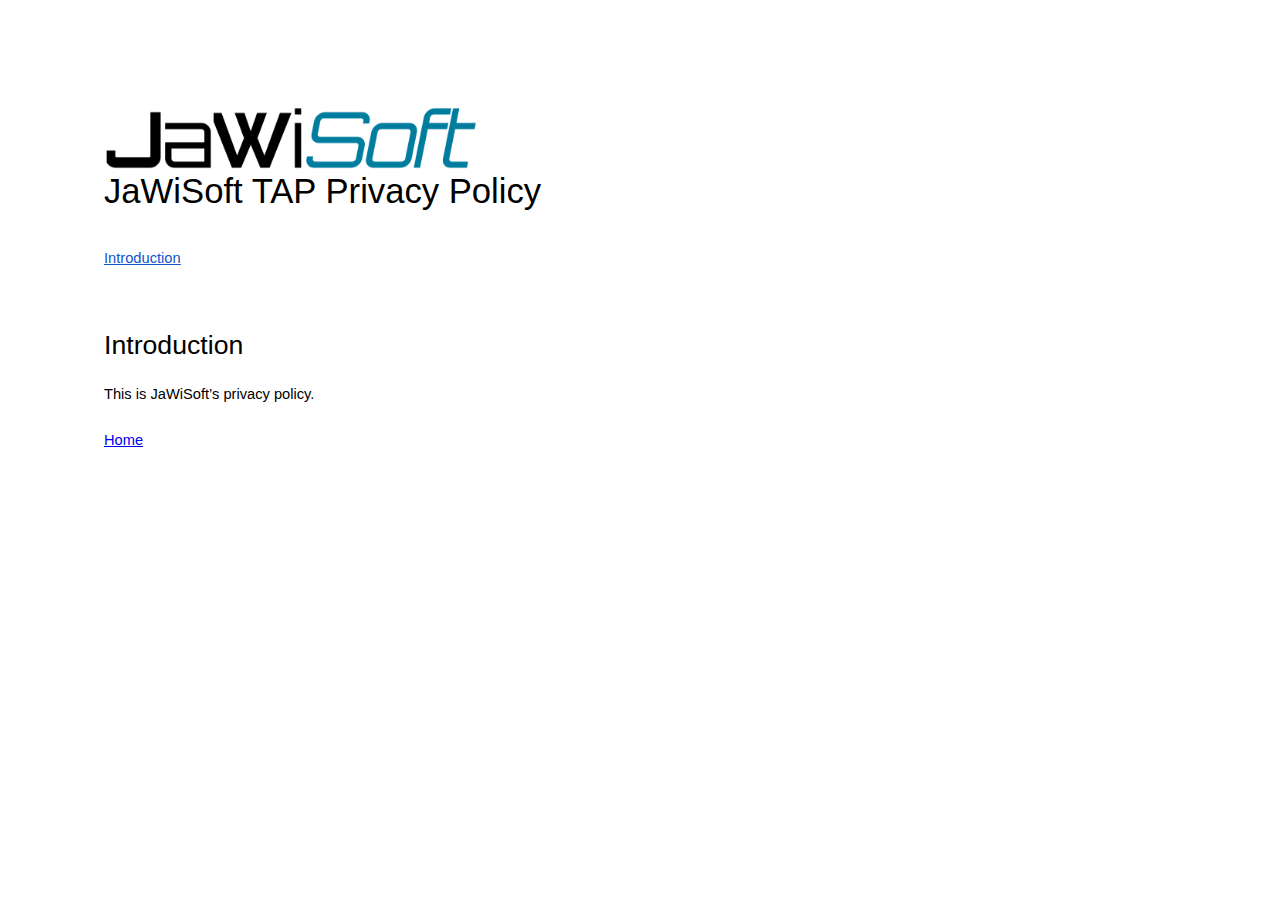
<file: privacy.html>
<html>

<head>
    <meta content="text/html; charset=UTF-8" http-equiv="content-type">
    <style type="text/css">
        ol {
            margin: 0;
            padding: 0
        }

        table td,
        table th {
            padding: 0
        }

        .c11 {
            color: #000000;
            font-weight: 400;
            text-decoration: none;
            vertical-align: baseline;
            font-size: 20pt;
            font-family: "Arial";
            font-style: normal
        }

        .c6 {
            padding-top: 20pt;
            padding-bottom: 6pt;
            line-height: 1.15;
            page-break-after: avoid;
            orphans: 2;
            widows: 2;
            text-align: left
        }

        .c1 {
            padding-top: 0pt;
            padding-bottom: 0pt;
            line-height: 1.15;
            orphans: 2;
            widows: 2;
            text-align: left;
            height: 11pt
        }

        .c0 {
            color: #000000;
            font-weight: 400;
            text-decoration: none;
            vertical-align: baseline;
            font-size: 11pt;
            font-family: "Arial";
            font-style: normal
        }

        .c5 {
            color: #000000;
            font-weight: 400;
            text-decoration: none;
            vertical-align: baseline;
            font-size: 26pt;
            font-family: "Arial";
            font-style: normal
        }

        .c8 {
            padding-top: 0pt;
            padding-bottom: 3pt;
            line-height: 1.15;
            page-break-after: avoid;
            orphans: 2;
            widows: 2;
            text-align: left
        }

        .c10 {
            padding-top: 4pt;
            padding-bottom: 4pt;
            line-height: 1.0;
            orphans: 2;
            widows: 2;
            text-align: left
        }

        .c9 {
            padding-top: 0pt;
            padding-bottom: 0pt;
            line-height: 1.15;
            orphans: 2;
            widows: 2;
            text-align: left
        }

        .c4 {
            font-weight: 400;
            vertical-align: baseline;
            font-size: 11pt;
            font-family: "Arial";
            font-style: normal
        }

        .c2 {
            text-decoration-skip-ink: none;
            -webkit-text-decoration-skip: none;
            color: #1155cc;
            text-decoration: underline
        }

        .c7 {
            background-color: #ffffff;
            max-width: 451.4pt;
            padding: 72pt 72pt 72pt 72pt
        }

        .c3 {
            color: inherit;
            text-decoration: inherit
        }

        .title {
            padding-top: 0pt;
            color: #000000;
            font-size: 26pt;
            padding-bottom: 3pt;
            font-family: "Arial";
            line-height: 1.15;
            page-break-after: avoid;
            orphans: 2;
            widows: 2;
            text-align: left
        }

        .subtitle {
            padding-top: 0pt;
            color: #666666;
            font-size: 15pt;
            padding-bottom: 16pt;
            font-family: "Arial";
            line-height: 1.15;
            page-break-after: avoid;
            orphans: 2;
            widows: 2;
            text-align: left
        }

        li {
            color: #000000;
            font-size: 11pt;
            font-family: "Arial"
        }

        p {
            margin: 0;
            color: #000000;
            font-size: 11pt;
            font-family: "Arial"
        }

        h1 {
            padding-top: 20pt;
            color: #000000;
            font-size: 20pt;
            padding-bottom: 6pt;
            font-family: "Arial";
            line-height: 1.15;
            page-break-after: avoid;
            orphans: 2;
            widows: 2;
            text-align: left
        }

        h2 {
            padding-top: 18pt;
            color: #000000;
            font-size: 16pt;
            padding-bottom: 6pt;
            font-family: "Arial";
            line-height: 1.15;
            page-break-after: avoid;
            orphans: 2;
            widows: 2;
            text-align: left
        }

        h3 {
            padding-top: 16pt;
            color: #434343;
            font-size: 14pt;
            padding-bottom: 4pt;
            font-family: "Arial";
            line-height: 1.15;
            page-break-after: avoid;
            orphans: 2;
            widows: 2;
            text-align: left
        }

        h4 {
            padding-top: 14pt;
            color: #666666;
            font-size: 12pt;
            padding-bottom: 4pt;
            font-family: "Arial";
            line-height: 1.15;
            page-break-after: avoid;
            orphans: 2;
            widows: 2;
            text-align: left
        }

        h5 {
            padding-top: 12pt;
            color: #666666;
            font-size: 11pt;
            padding-bottom: 4pt;
            font-family: "Arial";
            line-height: 1.15;
            page-break-after: avoid;
            orphans: 2;
            widows: 2;
            text-align: left
        }

        h6 {
            padding-top: 12pt;
            color: #666666;
            font-size: 11pt;
            padding-bottom: 4pt;
            font-family: "Arial";
            line-height: 1.15;
            page-break-after: avoid;
            font-style: italic;
            orphans: 2;
            widows: 2;
            text-align: left
        }
    </style>
</head>

<body class="c7">
    <p class="c9"><span
            style="overflow: hidden; display: inline-block; margin: 0.00px 0.00px; border: 0.00px solid #000000; transform: rotate(0.00rad) translateZ(0px); -webkit-transform: rotate(0.00rad) translateZ(0px); width: 378.00px; height: 68.00px;"><img
                alt="" src="images/image1.png"
                style="width: 602.00px; height: 68.00px; margin-left: 0.00px; margin-top: 0.00px; transform: rotate(0.00rad) translateZ(0px); -webkit-transform: rotate(0.00rad) translateZ(0px);"
                title=""></span></p>
    <p class="c8 title" id="h.38mny5dryfzp"><span class="c5">JaWiSoft TAP Privacy Policy</span></p>
    <p class="c1"><span class="c0"></span></p>
    <p class="c1"><span class="c0"></span></p>
    <p class="c10"><span class="c2"><a class="c3" href="#h.kb6l41ruts55">Introduction</a></span></p>
    <p class="c1"><span class="c0"></span></p>
    <h1 class="c6" id="h.kb6l41ruts55"><span class="c11">Introduction</span></h1>
    <p class="c9"><span class="c0">This is JaWiSoft&rsquo;s privacy policy. </span></p>
    <p class="c1"><span class="c0"></span></p>
    <p class="c1"><span class="c0"></span></p>
    <p>
        <a class="nav-link" href="index.html">Home</a>
    </p>
</body>

</html>
</file>
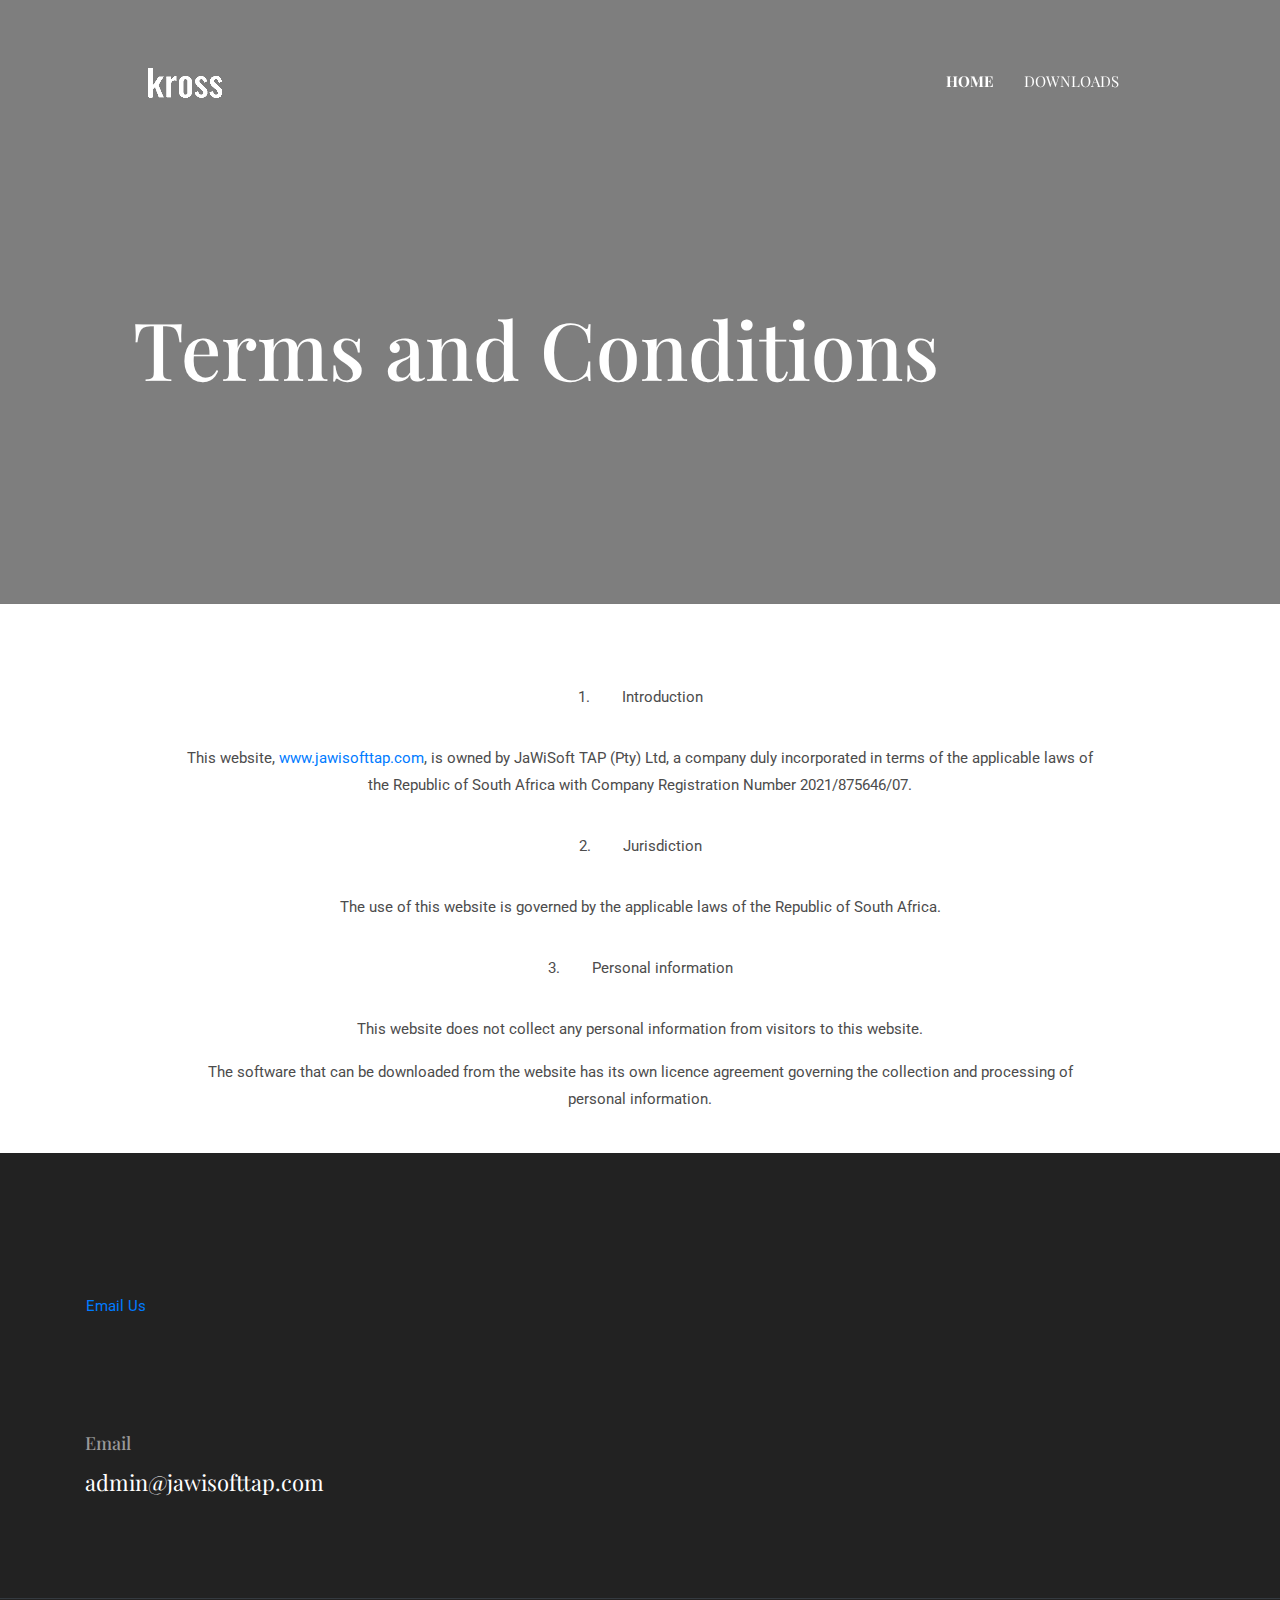
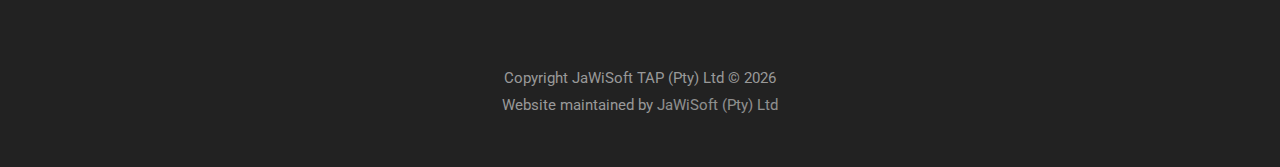
<file: terms_and_conditions.html>
<!DOCTYPE html>
<html lang="en">

<head>

  <!-- Basic Page Needs
  ================================================== -->
  <meta charset="utf-8">
  <title>JawiSoft TAP</title>

  <!-- Mobile Specific Metas
  ================================================== -->
  <meta http-equiv="X-UA-Compatible" content="IE=edge">
  <meta name="description" content="JaWiSoft TAP - Time Attendance and Payroll">
  <meta name="viewport" content="width=device-width, initial-scale=1.0, maximum-scale=5.0">
  <meta name="author" content="Jacques Oostenbrink">
  <meta name="generator" content="JaWiSoft">
  <!-- Favicon -->
  <link rel="shortcut icon" type="image/x-icon" href="images/favicon.png" />

  <!-- ** Plugins Needed for the Project ** -->
  <!-- Bootstrap -->
  <link rel="stylesheet" href="plugins/bootstrap/bootstrap.min.css">
  <!-- slick slider -->
  <link rel="stylesheet" href="plugins/slick/slick.css">
  <!-- themefy-icon -->
  <link rel="stylesheet" href="plugins/themify-icons/themify-icons.css">

  <!-- Main Stylesheet -->
  <link href="css/style.css" rel="stylesheet">

</head>

<body>


  <header class="navigation fixed-top">
    <nav class="navbar navbar-expand-lg navbar-dark">
      <a class="navbar-brand font-tertiary h3" href="index.html"><img src="images/logo.png" alt="Myself"></a>
      <button class="navbar-toggler" type="button" data-toggle="collapse" data-target="#navigation"
        aria-controls="navigation" aria-expanded="false" aria-label="Toggle navigation">
        <span class="navbar-toggler-icon"></span>
      </button>

      <div class="collapse navbar-collapse text-center" id="navigation">
        <ul class="navbar-nav ml-auto">
          <li class="nav-item active">
            <a class="nav-link" href="index.html">Home</a>
          </li>
          <li class="nav-item">
            <a class="nav-link" href="download.html">Downloads</a>
          </li>
        </ul>
      </div>
    </nav>
  </header>

  <!-- hero area -->
  <section class="hero-area bg-primary" id="parallax">
    <div class="container">
      <div class="row">
        <div class="col-lg-11 mx-auto">
          <h1 class="text-white font-tertiary">Terms and Conditions</h1>
        </div>
      </div>
    </div>
    <div class="layer-bg w-100">
      <img class="img-fluid w-100" src="images/illustrations/leaf-bg.png" alt="bg-shape">
    </div>
  </section>
  <!-- /hero area -->

  <!-- about -->
  <section class="section">
    <div class="container">
      <div class="row">
        <div class="col-lg-10 mx-auto text-center">
          <p><span class="c0 c3">1.&nbsp;&nbsp;&nbsp;&nbsp;&nbsp;&nbsp;&nbsp;&nbsp;Introduction</span></p>
          <br>
          <p class="c1"><span class="c0">This website, </span><span class="c0 c2"><a class="c5"
                href="https://www.google.com/url?q=http://www.jawisofttap.com&amp;sa=D&amp;source=editors&amp;ust=1643747684995288&amp;usg=AOvVaw3fY6pVAFtN3ISQmcdyZ2ej">www.jawisofttap.com</a></span><span
              class="c3 c0">, is owned by JaWiSoft TAP (Pty) Ltd, a company duly incorporated in terms of the
              applicable laws of the Republic of South Africa with Company Registration Number 2021/875646/07.</span>
          </p>
          <br>
          <p class="c1"><span class="c3 c0">2.&nbsp;&nbsp;&nbsp;&nbsp;&nbsp;&nbsp;&nbsp;&nbsp;Jurisdiction</span></p>
          <br>
          <p class="c1"><span class="c3 c0">The use of this website is governed by the applicable laws of the Republic
              of South Africa.</span></p>
          <br>
          <p class="c1"><span class="c3 c0">3.&nbsp;&nbsp;&nbsp;&nbsp;&nbsp;&nbsp;&nbsp;&nbsp;Personal
              information</span></p><br>
          <p class="c1"><span class="c3 c0">This website does not collect any personal information from visitors to this
              website.</span></p>
          <p class="c1" id="h.gjdgxs"><span class="c3 c0">The software that can be downloaded from the website has its
              own
              licence agreement governing the collection and processing of personal information.</span></p>
        </div>
      </div>
    </div>
  </section>
  <!-- /about -->

  <!-- contact -->
  <section class="section section-on-footer" data-background="images/backgrounds/bg-dots.png">
    <div class="container">
      <div class="row">
        <a class="nav-link" href="mailto:admin@jawisofttap.com" target="_blank">Email Us</a>
      </div>
    </div>
  </section>
  <!-- /contact -->

  <!-- footer -->
  <footer class="bg-dark footer-section">
    <div class="section">
      <div class="container">
        <div class="row">
          <div class="col-md-4">
            <h5 class="text-light">Email</h5>
            <p class="text-white paragraph-lg font-secondary">admin@jawisofttap.com</p>
          </div>
          <div class="col-md-4" hidden>
            <h5 class="text-light">Phone</h5>
            <p class="text-white paragraph-lg font-secondary"></p>
          </div>
          <div class="col-md-4" hidden>
            <h5 class="text-light">Address</h5>
            <p class="text-white paragraph-lg font-secondary">125/A, CA Commercial Area, California, USA</p>
          </div>
        </div>
      </div>
    </div>
    <div class="border-top text-center border-dark py-5">
      <br>
      <p class="mb-0 text-light">Copyright JaWiSoft TAP (Pty) Ltd &copy;
        <script>
          var CurrentYear = new Date().getFullYear()
          document.write(CurrentYear)
        </script><br>Website maintained by <a class="text-white-50" href="https://www.jawisoft.com/"> JaWiSoft (Pty)
          Ltd</a>
      </p>
    </div>
  </footer>
  <!-- /footer -->

  <!-- jQuery -->
  <script src="plugins/jQuery/jquery.min.js"></script>
  <!-- Bootstrap JS -->
  <script src="plugins/bootstrap/bootstrap.min.js"></script>
  <!-- slick slider -->
  <script src="plugins/slick/slick.min.js"></script>
  <!-- filter -->
  <script src="plugins/shuffle/shuffle.min.js"></script>

  <!-- Main Script -->
  <script src="js/script.js"></script>

</body>

</html>
</file>
<file: plugins/themify-icons/themify-icons.css>
@font-face{font-family:themify;src:url(fonts/themify.eot?-fvbane);src:url(fonts/themify.eot?#iefix-fvbane) format('embedded-opentype'),url(fonts/themify.woff?-fvbane) format('woff'),url(fonts/themify.ttf?-fvbane) format('truetype'),url(fonts/themify.svg?-fvbane#themify) format('svg');font-weight:400;font-style:normal}[class*=" ti-"],[class^=ti-]{font-family:themify;speak:none;font-style:normal;font-weight:400;font-variant:normal;text-transform:none;line-height:1;-webkit-font-smoothing:antialiased;-moz-osx-font-smoothing:grayscale}.ti-wand:before{content:"\e600"}.ti-volume:before{content:"\e601"}.ti-user:before{content:"\e602"}.ti-unlock:before{content:"\e603"}.ti-unlink:before{content:"\e604"}.ti-trash:before{content:"\e605"}.ti-thought:before{content:"\e606"}.ti-target:before{content:"\e607"}.ti-tag:before{content:"\e608"}.ti-tablet:before{content:"\e609"}.ti-star:before{content:"\e60a"}.ti-spray:before{content:"\e60b"}.ti-signal:before{content:"\e60c"}.ti-shopping-cart:before{content:"\e60d"}.ti-shopping-cart-full:before{content:"\e60e"}.ti-settings:before{content:"\e60f"}.ti-search:before{content:"\e610"}.ti-zoom-in:before{content:"\e611"}.ti-zoom-out:before{content:"\e612"}.ti-cut:before{content:"\e613"}.ti-ruler:before{content:"\e614"}.ti-ruler-pencil:before{content:"\e615"}.ti-ruler-alt:before{content:"\e616"}.ti-bookmark:before{content:"\e617"}.ti-bookmark-alt:before{content:"\e618"}.ti-reload:before{content:"\e619"}.ti-plus:before{content:"\e61a"}.ti-pin:before{content:"\e61b"}.ti-pencil:before{content:"\e61c"}.ti-pencil-alt:before{content:"\e61d"}.ti-paint-roller:before{content:"\e61e"}.ti-paint-bucket:before{content:"\e61f"}.ti-na:before{content:"\e620"}.ti-mobile:before{content:"\e621"}.ti-minus:before{content:"\e622"}.ti-medall:before{content:"\e623"}.ti-medall-alt:before{content:"\e624"}.ti-marker:before{content:"\e625"}.ti-marker-alt:before{content:"\e626"}.ti-arrow-up:before{content:"\e627"}.ti-arrow-right:before{content:"\e628"}.ti-arrow-left:before{content:"\e629"}.ti-arrow-down:before{content:"\e62a"}.ti-lock:before{content:"\e62b"}.ti-location-arrow:before{content:"\e62c"}.ti-link:before{content:"\e62d"}.ti-layout:before{content:"\e62e"}.ti-layers:before{content:"\e62f"}.ti-layers-alt:before{content:"\e630"}.ti-key:before{content:"\e631"}.ti-import:before{content:"\e632"}.ti-image:before{content:"\e633"}.ti-heart:before{content:"\e634"}.ti-heart-broken:before{content:"\e635"}.ti-hand-stop:before{content:"\e636"}.ti-hand-open:before{content:"\e637"}.ti-hand-drag:before{content:"\e638"}.ti-folder:before{content:"\e639"}.ti-flag:before{content:"\e63a"}.ti-flag-alt:before{content:"\e63b"}.ti-flag-alt-2:before{content:"\e63c"}.ti-eye:before{content:"\e63d"}.ti-export:before{content:"\e63e"}.ti-exchange-vertical:before{content:"\e63f"}.ti-desktop:before{content:"\e640"}.ti-cup:before{content:"\e641"}.ti-crown:before{content:"\e642"}.ti-comments:before{content:"\e643"}.ti-comment:before{content:"\e644"}.ti-comment-alt:before{content:"\e645"}.ti-close:before{content:"\e646"}.ti-clip:before{content:"\e647"}.ti-angle-up:before{content:"\e648"}.ti-angle-right:before{content:"\e649"}.ti-angle-left:before{content:"\e64a"}.ti-angle-down:before{content:"\e64b"}.ti-check:before{content:"\e64c"}.ti-check-box:before{content:"\e64d"}.ti-camera:before{content:"\e64e"}.ti-announcement:before{content:"\e64f"}.ti-brush:before{content:"\e650"}.ti-briefcase:before{content:"\e651"}.ti-bolt:before{content:"\e652"}.ti-bolt-alt:before{content:"\e653"}.ti-blackboard:before{content:"\e654"}.ti-bag:before{content:"\e655"}.ti-move:before{content:"\e656"}.ti-arrows-vertical:before{content:"\e657"}.ti-arrows-horizontal:before{content:"\e658"}.ti-fullscreen:before{content:"\e659"}.ti-arrow-top-right:before{content:"\e65a"}.ti-arrow-top-left:before{content:"\e65b"}.ti-arrow-circle-up:before{content:"\e65c"}.ti-arrow-circle-right:before{content:"\e65d"}.ti-arrow-circle-left:before{content:"\e65e"}.ti-arrow-circle-down:before{content:"\e65f"}.ti-angle-double-up:before{content:"\e660"}.ti-angle-double-right:before{content:"\e661"}.ti-angle-double-left:before{content:"\e662"}.ti-angle-double-down:before{content:"\e663"}.ti-zip:before{content:"\e664"}.ti-world:before{content:"\e665"}.ti-wheelchair:before{content:"\e666"}.ti-view-list:before{content:"\e667"}.ti-view-list-alt:before{content:"\e668"}.ti-view-grid:before{content:"\e669"}.ti-uppercase:before{content:"\e66a"}.ti-upload:before{content:"\e66b"}.ti-underline:before{content:"\e66c"}.ti-truck:before{content:"\e66d"}.ti-timer:before{content:"\e66e"}.ti-ticket:before{content:"\e66f"}.ti-thumb-up:before{content:"\e670"}.ti-thumb-down:before{content:"\e671"}.ti-text:before{content:"\e672"}.ti-stats-up:before{content:"\e673"}.ti-stats-down:before{content:"\e674"}.ti-split-v:before{content:"\e675"}.ti-split-h:before{content:"\e676"}.ti-smallcap:before{content:"\e677"}.ti-shine:before{content:"\e678"}.ti-shift-right:before{content:"\e679"}.ti-shift-left:before{content:"\e67a"}.ti-shield:before{content:"\e67b"}.ti-notepad:before{content:"\e67c"}.ti-server:before{content:"\e67d"}.ti-quote-right:before{content:"\e67e"}.ti-quote-left:before{content:"\e67f"}.ti-pulse:before{content:"\e680"}.ti-printer:before{content:"\e681"}.ti-power-off:before{content:"\e682"}.ti-plug:before{content:"\e683"}.ti-pie-chart:before{content:"\e684"}.ti-paragraph:before{content:"\e685"}.ti-panel:before{content:"\e686"}.ti-package:before{content:"\e687"}.ti-music:before{content:"\e688"}.ti-music-alt:before{content:"\e689"}.ti-mouse:before{content:"\e68a"}.ti-mouse-alt:before{content:"\e68b"}.ti-money:before{content:"\e68c"}.ti-microphone:before{content:"\e68d"}.ti-menu:before{content:"\e68e"}.ti-menu-alt:before{content:"\e68f"}.ti-map:before{content:"\e690"}.ti-map-alt:before{content:"\e691"}.ti-loop:before{content:"\e692"}.ti-location-pin:before{content:"\e693"}.ti-list:before{content:"\e694"}.ti-light-bulb:before{content:"\e695"}.ti-Italic:before{content:"\e696"}.ti-info:before{content:"\e697"}.ti-infinite:before{content:"\e698"}.ti-id-badge:before{content:"\e699"}.ti-hummer:before{content:"\e69a"}.ti-home:before{content:"\e69b"}.ti-help:before{content:"\e69c"}.ti-headphone:before{content:"\e69d"}.ti-harddrives:before{content:"\e69e"}.ti-harddrive:before{content:"\e69f"}.ti-gift:before{content:"\e6a0"}.ti-game:before{content:"\e6a1"}.ti-filter:before{content:"\e6a2"}.ti-files:before{content:"\e6a3"}.ti-file:before{content:"\e6a4"}.ti-eraser:before{content:"\e6a5"}.ti-envelope:before{content:"\e6a6"}.ti-download:before{content:"\e6a7"}.ti-direction:before{content:"\e6a8"}.ti-direction-alt:before{content:"\e6a9"}.ti-dashboard:before{content:"\e6aa"}.ti-control-stop:before{content:"\e6ab"}.ti-control-shuffle:before{content:"\e6ac"}.ti-control-play:before{content:"\e6ad"}.ti-control-pause:before{content:"\e6ae"}.ti-control-forward:before{content:"\e6af"}.ti-control-backward:before{content:"\e6b0"}.ti-cloud:before{content:"\e6b1"}.ti-cloud-up:before{content:"\e6b2"}.ti-cloud-down:before{content:"\e6b3"}.ti-clipboard:before{content:"\e6b4"}.ti-car:before{content:"\e6b5"}.ti-calendar:before{content:"\e6b6"}.ti-book:before{content:"\e6b7"}.ti-bell:before{content:"\e6b8"}.ti-basketball:before{content:"\e6b9"}.ti-bar-chart:before{content:"\e6ba"}.ti-bar-chart-alt:before{content:"\e6bb"}.ti-back-right:before{content:"\e6bc"}.ti-back-left:before{content:"\e6bd"}.ti-arrows-corner:before{content:"\e6be"}.ti-archive:before{content:"\e6bf"}.ti-anchor:before{content:"\e6c0"}.ti-align-right:before{content:"\e6c1"}.ti-align-left:before{content:"\e6c2"}.ti-align-justify:before{content:"\e6c3"}.ti-align-center:before{content:"\e6c4"}.ti-alert:before{content:"\e6c5"}.ti-alarm-clock:before{content:"\e6c6"}.ti-agenda:before{content:"\e6c7"}.ti-write:before{content:"\e6c8"}.ti-window:before{content:"\e6c9"}.ti-widgetized:before{content:"\e6ca"}.ti-widget:before{content:"\e6cb"}.ti-widget-alt:before{content:"\e6cc"}.ti-wallet:before{content:"\e6cd"}.ti-video-clapper:before{content:"\e6ce"}.ti-video-camera:before{content:"\e6cf"}.ti-vector:before{content:"\e6d0"}.ti-themify-logo:before{content:"\e6d1"}.ti-themify-favicon:before{content:"\e6d2"}.ti-themify-favicon-alt:before{content:"\e6d3"}.ti-support:before{content:"\e6d4"}.ti-stamp:before{content:"\e6d5"}.ti-split-v-alt:before{content:"\e6d6"}.ti-slice:before{content:"\e6d7"}.ti-shortcode:before{content:"\e6d8"}.ti-shift-right-alt:before{content:"\e6d9"}.ti-shift-left-alt:before{content:"\e6da"}.ti-ruler-alt-2:before{content:"\e6db"}.ti-receipt:before{content:"\e6dc"}.ti-pin2:before{content:"\e6dd"}.ti-pin-alt:before{content:"\e6de"}.ti-pencil-alt2:before{content:"\e6df"}.ti-palette:before{content:"\e6e0"}.ti-more:before{content:"\e6e1"}.ti-more-alt:before{content:"\e6e2"}.ti-microphone-alt:before{content:"\e6e3"}.ti-magnet:before{content:"\e6e4"}.ti-line-double:before{content:"\e6e5"}.ti-line-dotted:before{content:"\e6e6"}.ti-line-dashed:before{content:"\e6e7"}.ti-layout-width-full:before{content:"\e6e8"}.ti-layout-width-default:before{content:"\e6e9"}.ti-layout-width-default-alt:before{content:"\e6ea"}.ti-layout-tab:before{content:"\e6eb"}.ti-layout-tab-window:before{content:"\e6ec"}.ti-layout-tab-v:before{content:"\e6ed"}.ti-layout-tab-min:before{content:"\e6ee"}.ti-layout-slider:before{content:"\e6ef"}.ti-layout-slider-alt:before{content:"\e6f0"}.ti-layout-sidebar-right:before{content:"\e6f1"}.ti-layout-sidebar-none:before{content:"\e6f2"}.ti-layout-sidebar-left:before{content:"\e6f3"}.ti-layout-placeholder:before{content:"\e6f4"}.ti-layout-menu:before{content:"\e6f5"}.ti-layout-menu-v:before{content:"\e6f6"}.ti-layout-menu-separated:before{content:"\e6f7"}.ti-layout-menu-full:before{content:"\e6f8"}.ti-layout-media-right-alt:before{content:"\e6f9"}.ti-layout-media-right:before{content:"\e6fa"}.ti-layout-media-overlay:before{content:"\e6fb"}.ti-layout-media-overlay-alt:before{content:"\e6fc"}.ti-layout-media-overlay-alt-2:before{content:"\e6fd"}.ti-layout-media-left-alt:before{content:"\e6fe"}.ti-layout-media-left:before{content:"\e6ff"}.ti-layout-media-center-alt:before{content:"\e700"}.ti-layout-media-center:before{content:"\e701"}.ti-layout-list-thumb:before{content:"\e702"}.ti-layout-list-thumb-alt:before{content:"\e703"}.ti-layout-list-post:before{content:"\e704"}.ti-layout-list-large-image:before{content:"\e705"}.ti-layout-line-solid:before{content:"\e706"}.ti-layout-grid4:before{content:"\e707"}.ti-layout-grid3:before{content:"\e708"}.ti-layout-grid2:before{content:"\e709"}.ti-layout-grid2-thumb:before{content:"\e70a"}.ti-layout-cta-right:before{content:"\e70b"}.ti-layout-cta-left:before{content:"\e70c"}.ti-layout-cta-center:before{content:"\e70d"}.ti-layout-cta-btn-right:before{content:"\e70e"}.ti-layout-cta-btn-left:before{content:"\e70f"}.ti-layout-column4:before{content:"\e710"}.ti-layout-column3:before{content:"\e711"}.ti-layout-column2:before{content:"\e712"}.ti-layout-accordion-separated:before{content:"\e713"}.ti-layout-accordion-merged:before{content:"\e714"}.ti-layout-accordion-list:before{content:"\e715"}.ti-ink-pen:before{content:"\e716"}.ti-info-alt:before{content:"\e717"}.ti-help-alt:before{content:"\e718"}.ti-headphone-alt:before{content:"\e719"}.ti-hand-point-up:before{content:"\e71a"}.ti-hand-point-right:before{content:"\e71b"}.ti-hand-point-left:before{content:"\e71c"}.ti-hand-point-down:before{content:"\e71d"}.ti-gallery:before{content:"\e71e"}.ti-face-smile:before{content:"\e71f"}.ti-face-sad:before{content:"\e720"}.ti-credit-card:before{content:"\e721"}.ti-control-skip-forward:before{content:"\e722"}.ti-control-skip-backward:before{content:"\e723"}.ti-control-record:before{content:"\e724"}.ti-control-eject:before{content:"\e725"}.ti-comments-smiley:before{content:"\e726"}.ti-brush-alt:before{content:"\e727"}.ti-youtube:before{content:"\e728"}.ti-vimeo:before{content:"\e729"}.ti-twitter:before{content:"\e72a"}.ti-time:before{content:"\e72b"}.ti-tumblr:before{content:"\e72c"}.ti-skype:before{content:"\e72d"}.ti-share:before{content:"\e72e"}.ti-share-alt:before{content:"\e72f"}.ti-rocket:before{content:"\e730"}.ti-pinterest:before{content:"\e731"}.ti-new-window:before{content:"\e732"}.ti-microsoft:before{content:"\e733"}.ti-list-ol:before{content:"\e734"}.ti-linkedin:before{content:"\e735"}.ti-layout-sidebar-2:before{content:"\e736"}.ti-layout-grid4-alt:before{content:"\e737"}.ti-layout-grid3-alt:before{content:"\e738"}.ti-layout-grid2-alt:before{content:"\e739"}.ti-layout-column4-alt:before{content:"\e73a"}.ti-layout-column3-alt:before{content:"\e73b"}.ti-layout-column2-alt:before{content:"\e73c"}.ti-instagram:before{content:"\e73d"}.ti-google:before{content:"\e73e"}.ti-github:before{content:"\e73f"}.ti-flickr:before{content:"\e740"}.ti-facebook:before{content:"\e741"}.ti-dropbox:before{content:"\e742"}.ti-dribbble:before{content:"\e743"}.ti-apple:before{content:"\e744"}.ti-android:before{content:"\e745"}.ti-save:before{content:"\e746"}.ti-save-alt:before{content:"\e747"}.ti-yahoo:before{content:"\e748"}.ti-wordpress:before{content:"\e749"}.ti-vimeo-alt:before{content:"\e74a"}.ti-twitter-alt:before{content:"\e74b"}.ti-tumblr-alt:before{content:"\e74c"}.ti-trello:before{content:"\e74d"}.ti-stack-overflow:before{content:"\e74e"}.ti-soundcloud:before{content:"\e74f"}.ti-sharethis:before{content:"\e750"}.ti-sharethis-alt:before{content:"\e751"}.ti-reddit:before{content:"\e752"}.ti-pinterest-alt:before{content:"\e753"}.ti-microsoft-alt:before{content:"\e754"}.ti-linux:before{content:"\e755"}.ti-jsfiddle:before{content:"\e756"}.ti-joomla:before{content:"\e757"}.ti-html5:before{content:"\e758"}.ti-flickr-alt:before{content:"\e759"}.ti-email:before{content:"\e75a"}.ti-drupal:before{content:"\e75b"}.ti-dropbox-alt:before{content:"\e75c"}.ti-css3:before{content:"\e75d"}.ti-rss:before{content:"\e75e"}.ti-rss-alt:before{content:"\e75f"}
</file>
<file: css/style.css>
/**
 * WEBSITE: https://themefisher.com
 * TWITTER: https://twitter.com/themefisher
 * FACEBOOK: https://www.facebook.com/themefisher
 * GITHUB: https://github.com/themefisher/
 */

/*!
THEME: Kross - Creative Portfolio Template
VERSION: 1.0.0
AUTHOR: Themefisher

HOMEPAGE: https://themefisher.com/products/kross-creative-portfolio-template/
DEMO: https://demo.themefisher.com/kross/
GITHUB: https://github.com/themefisher/meghna-onepage-html5-business-template

Get HUGO Version : https://gethugothemes.com/products/kross-hugo-theme/

WEBSITE: https://themefisher.com
TWITTER: https://twitter.com/themefisher
FACEBOOK: https://www.facebook.com/themefisher
*/
/*  typography */
@import url("https://fonts.googleapis.com/css?family=Playfair+Display:700|Roboto:400");
body {
  line-height: 1.2;
  font-family: "Roboto", sans-serif;
  -webkit-font-smoothing: antialiased;
  font-size: 15px;
  color: #4c4c4c;
}

p, .paragraph {
  font-weight: 400;
  color: #4c4c4c;
  font-size: 15px;
  line-height: 1.8;
  font-family: "Roboto", sans-serif;
}
p-lg, .paragraph-lg {
  font-size: 22px;
}

h1, h2, h3, h4, h5, h6 {
  color: #000;
  font-family: "Playfair Display", serif;
  line-height: 1.2;
}

h1, .h1 {
  font-size: 80px;
}
@media (max-width: 991px) {
  h1, .h1 {
    font-size: 65px;
  }
}

h2, .h2 {
  font-size: 60px;
}
@media (max-width: 991px) {
  h2, .h2 {
    font-size: 50px;
  }
}

h3, .h3 {
  font-size: 40px;
}

h4, .h4 {
  font-size: 22px;
}

h5, .h5 {
  font-size: 18px;
}

h6, .h6 {
  font-size: 14px;
}

/* Button style */
.btn {
  font-size: 22px;
  font-family: "Playfair Display", serif;
  text-transform: capitalize;
  padding: 16px 44px;
  border-radius: 5px;
  font-weight: 600;
  border: 0;
  position: relative;
  z-index: 1;
  transition: 0.2s ease;
}
.btn:focus {
  outline: 0;
  box-shadow: none !important;
}
.btn:active {
  box-shadow: none;
}
.btn-sm {
  font-size: 15px;
  padding: 10px 30px;
}
.btn-xs {
  padding: 5px 10px;
  font-size: 15px;
}

.btn-primary {
  background: #41228e;
  color: #fff;
}
.btn-primary:active {
  background: #542cb7 !important;
}
.btn-primary:hover {
  background: #542cb7;
}
.btn-primary.focus, .btn-primary.active {
  background: #542cb7 !important;
  box-shadow: none !important;
}

.btn-transparent {
  background: transparent;
  color: #505050;
  font-weight: bold;
}
.btn-transparent:active, .btn-transparent:hover {
  color: #b8b8b8;
}

body {
  background-color: #fff;
  overflow-x: hidden;
}

::-moz-selection {
  background: #979797;
  color: #fff;
}

::selection {
  background: #757575;
  color: #fff;
}

/* preloader */
.preloader {
  position: fixed;
  top: 0;
  left: 0;
  right: 0;
  bottom: 0;
  background-color: #fff;
  z-index: 999;
  display: flex;
  align-items: center;
  justify-content: center;
}

ol,
ul {
  list-style-type: none;
  margin: 0px;
}

img {
  vertical-align: middle;
  border: 0;
}

a,
a:hover,
a:focus {
  text-decoration: none;
}

a,
button,
select {
  cursor: pointer;
  transition: 0.2s ease;
}
a:focus,
button:focus,
select:focus {
  outline: 0;
}

a.text-dark:hover {
  color: #41228e !important;
}

a:hover {
  color: #41228e;
}

.slick-slide {
  outline: 0;
}

.section {
  padding-top: 80px;
  padding-bottom: 80px;
}
.section-title {
  margin-bottom: 80px;
  font-family: "Playfair Display", serif;
}

.bg-cover {
  background-size: cover;
  background-position: center center;
  background-repeat: no-repeat;
}

/* overlay */
.overlay {
  position: relative;
}
.overlay::before {
  position: absolute;
  content: "";
  height: 100%;
  width: 100%;
  top: 0;
  left: 0;
  background: #000;
  opacity: 0.5;
}

.outline-0 {
  outline: 0 !important;
}

.d-unset {
  display: unset !important;
}

.bg-primary {
  background: #7c7c7c !important;
}

.bg-gray {
  background: #eaeaea !important;
}

.text-primary {
  color: #41228e !important;
}

.text-color {
  color: #4c4c4c;
}

.text-dark {
  color: #000 !important;
}

.text-light {
  color: #999999 !important;
}

.mb-10 {
  margin-bottom: 10px !important;
}

.mb-20 {
  margin-bottom: 20px !important;
}

.mb-30 {
  margin-bottom: 30px !important;
}

.mb-40 {
  margin-bottom: 40px !important;
}

.mb-50 {
  margin-bottom: 50px !important;
}

.mb-60 {
  margin-bottom: 60px !important;
}

.mb-70 {
  margin-bottom: 70px !important;
}

.mb-80 {
  margin-bottom: 80px !important;
}

.mb-90 {
  margin-bottom: 90px !important;
}

.mb-100 {
  margin-bottom: 100px !important;
}

.zindex-1 {
  z-index: 1;
}

.rounded-lg {
  border-radius: 15px;
}

.overflow-hidden {
  overflow: hidden;
}

.font-secondary {
  font-family: "Playfair Display", serif !important;
}

.font-tertiary {
  font-family: "Playfair Display", serif !important;
}

.shadow {
  box-shadow: 0px 18px 39.1px 6.9px rgba(224, 241, 255, 0.34) !important;
}

.bg-dark {
  background-color: #222222 !important;
}

/* icon */
.icon {
  font-size: 45px;
}

.icon-bg {
  height: 100px;
  width: 100px;
  line-height: 100px;
  text-align: center;
}

.icon-light {
  color: #c8d5ef;
}

/* /icon */
/* slick slider */
.slick-dots {
  text-align: center;
  padding-left: 0;
}
.slick-dots li {
  display: inline-block;
  margin: 2px;
}
.slick-dots li.slick-active button {
  background: #fff;
  width: 25px;
}
.slick-dots li button {
  height: 6px;
  width: 12px;
  background: rgba(255, 255, 255, 0.5);
  color: transparent;
  border-radius: 10px;
  overflow: hidden;
  transition: 0.2s ease;
  border: 0;
}

/* /slick slider */
/* form */
.form-control {
  border: 0;
  border-radius: 0;
  border-bottom: 1px solid #c7c7c7;
  height: 60px;
}
.form-control:focus {
  border-color: #7e7e7e;
  outline: 0;
  box-shadow: none !important;
}

textarea.form-control {
  height: 120px;
}

/* /form */
/* card */
.card {
  border: 0;
}
.card-header {
  border: 0;
}
.card-footer {
  border: 0;
}

/* /card */
.navigation {
  padding: 40px 130px;
  transition: 0.3s ease;
}
.navigation.nav-bg {
  background-color: #797979;
  padding: 15px 100px;
}
@media (max-width: 991px) {
  .navigation.nav-bg {
    padding: 15px 20px;
  }
}
@media (max-width: 991px) {
  .navigation {
    padding: 20px;
    background: #7e7e7e;
  }
}

.navbar .nav-item .nav-link {
  font-family: "Playfair Display", serif;
  text-transform: uppercase;
  padding: 15px;
}
.navbar .nav-item.active {
  font-weight: bold;
}

.navbar-dark .navbar-nav .nav-link {
  color: #fff;
}

.hero-area {
  padding: 300px 0 200px;
  position: relative;
}
@media (max-width: 767px) {
  .hero-area {
    padding: 250px 0 150px;
    overflow: hidden;
  }
}
.hero-area h1 {
  position: relative;
  z-index: 2;
}

.layer {
  position: absolute;
  z-index: 1;
}

#l1 {
  bottom: 0;
  left: 0;
}

#l2 {
  top: 190px;
  left: -250px;
}

#l3 {
  top: 200px;
  left: 40%;
}

#l4 {
  top: 200px;
  right: 40%;
}

#l5 {
  top: 100px;
  right: -150px;
}

#l6 {
  bottom: -20px;
  left: 10%;
}

#l7 {
  bottom: 100px;
  left: 20%;
}

#l8 {
  bottom: 160px;
  right: 45%;
}

#l9 {
  bottom: 100px;
  right: -10px;
}

.layer-bg {
  position: absolute;
  bottom: 0;
  left: 0;
}

/* skills */
.progress-wrapper {
  height: 130px;
  overflow: hidden;
}

.wave {
  position: absolute;
  width: 100%;
  height: 100%;
}
.wave::before, .wave::after {
  content: "";
  position: absolute;
  width: 800px;
  height: 800px;
  bottom: 0;
  left: 50%;
  background-color: rgba(255, 255, 255, 0.4);
  border-radius: 45%;
  transform: translateX(-50%) rotate(0);
  -webkit-animation: rotate 6s linear infinite;
          animation: rotate 6s linear infinite;
  z-index: 10;
}
.wave::after {
  border-radius: 47%;
  background-color: rgba(255, 255, 255, 0.9);
  transform: translateX(-50%) rotate(0);
  -webkit-animation: rotate 10s linear -5s infinite;
          animation: rotate 10s linear -5s infinite;
  z-index: 20;
}

@-webkit-keyframes rotate {
  50% {
    transform: translateX(-50%) rotate(180deg);
  }
  100% {
    transform: translateX(-50%) rotate(360deg);
  }
}

@keyframes rotate {
  50% {
    transform: translateX(-50%) rotate(180deg);
  }
  100% {
    transform: translateX(-50%) rotate(360deg);
  }
}
/* /skills */
/* education */
.edu-bg-image {
  position: absolute;
  left: 0;
  top: -300px;
  z-index: -1;
}

/* /education */
/* service */
.hover-bg-primary {
  transition: 0.3s ease;
}
.hover-bg-primary:hover {
  background: #41228e;
}
.hover-bg-primary:hover * {
  color: #fff;
}

.active-bg-primary {
  transition: 0.3s ease;
  background: #a7a7a7;
}
.active-bg-primary * {
  color: #fff;
}

.hover-shadow {
  transition: 0.2s ease;
}
.hover-shadow:hover {
  box-shadow: 0px 18px 40px 8px rgba(224, 241, 255, 0.54) !important;
}

/* /service */
/* portfolio */
.hover-wrapper {
  overflow: hidden;
}
.hover-wrapper img {
  transition: 0.3s ease;
  transform: scale(1.1);
}
.hover-wrapper:hover img {
  transform: scale(1);
}
.hover-wrapper:hover .hover-overlay {
  opacity: 1;
  visibility: visible;
}

.hover-overlay {
  position: absolute;
  height: 100%;
  width: 100%;
  border-radius: inherit;
  top: 0;
  left: 0;
  background: rgba(0, 0, 0, 0.3);
  opacity: 0;
  visibility: hidden;
  transition: 0.3s ease;
}

.hover-content {
  position: absolute;
  top: 50%;
  transform: translateY(-50%);
  left: 0;
  right: 0;
  text-align: center;
}

/* /portfolio */
/* testimonial */
.testimonial-content strong {
  color: #2bfdff;
  font-weight: normal;
}

.testimonial-bg-shapes .container {
  position: relative;
  z-index: 1;
}
.testimonial-bg-shapes .bg-map {
  position: absolute;
  left: 50%;
  top: 50%;
  transform: translate(-50%, -50%);
}
.testimonial-bg-shapes .bg-shape-1 {
  position: absolute;
  left: 100px;
  top: -50px;
}
.testimonial-bg-shapes .bg-shape-2 {
  position: absolute;
  right: 150px;
  top: 50px;
}
.testimonial-bg-shapes .bg-shape-3 {
  position: absolute;
  right: 50px;
  top: 200px;
}
.testimonial-bg-shapes .bg-shape-4 {
  position: absolute;
  left: 100px;
  bottom: 200px;
}
.testimonial-bg-shapes .bg-shape-5 {
  position: absolute;
  right: 200px;
  bottom: -50px;
}

/* /testimonial */
/* footer */
.footer-section {
  padding-top: 200px;
}

.section-on-footer {
  margin-bottom: -250px;
}

.shadow-down {
  position: relative;
}
.shadow-down::before {
  position: absolute;
  content: "";
  box-shadow: 0px 0px 80.75px 14.25px rgba(224, 241, 255, 0.34);
  height: 100%;
  width: 100%;
  left: 0;
  top: 0;
  z-index: -1;
}

/* /footer */
.card-lg {
  flex-direction: row-reverse;
  align-items: center;
}
@media (max-width: 991px) {
  .card-lg {
    flex-direction: column;
  }
}

blockquote {
  display: inline-block;
  padding: 20px 25px;
  background: #eaeaea;
  border-left: 3px solid #41228e;
  font-style: italic;
  font-size: 22px;
  line-height: 1.7;
}

.content * {
  margin-bottom: 20px;
}
.content strong {
  font-family: "Playfair Display", serif;
  font-size: 22px;
  font-weight: normal;
  color: #000;
  display: inherit;
  line-height: 1.5;
}

.page-title-alt {
  padding: 350px 0 70px;
}

.border-thick {
  border: 10px solid;
}

.drag-lg-top {
  margin-top: -230px;
}
@media (max-width: 991px) {
  .drag-lg-top {
    margin-top: 0;
  }
}

.page-title-alt .container {
  position: relative;
  z-index: 1;
}
.page-title-alt .bg-shape-1 {
  position: absolute;
  left: 0;
  top: 0;
  height: 100%;
}
.page-title-alt .bg-shape-2 {
  position: absolute;
  left: 70px;
  top: 100px;
}
.page-title-alt .bg-shape-3 {
  position: absolute;
  left: 30%;
  top: 50px;
  transform: rotate(180deg);
}
.page-title-alt .bg-shape-4 {
  position: absolute;
  left: 100px;
  bottom: 100px;
}
.page-title-alt .bg-shape-5 {
  position: absolute;
  left: 40%;
  bottom: -25px;
}
.page-title-alt .bg-shape-6 {
  position: absolute;
  bottom: 100px;
  right: -100px;
}

.page-title {
  padding: 250px 0 150px;
}
.page-title .container {
  position: relative;
  z-index: 1;
}
.page-title .bg-shape-1 {
  position: absolute;
  left: 0;
  bottom: 0;
  width: 100%;
}
.page-title .bg-shape-2 {
  position: absolute;
  left: -20px;
  top: -10px;
}
.page-title .bg-shape-3 {
  position: absolute;
  left: 10%;
  top: 100px;
}
.page-title .bg-shape-4 {
  position: absolute;
  left: 50%;
  top: -20px;
}
.page-title .bg-shape-5 {
  position: absolute;
  left: 90px;
  bottom: -50px;
  transform: rotate(180deg);
}
.page-title .bg-shape-6 {
  position: absolute;
  right: 20%;
  bottom: -20px;
}
.page-title .bg-shape-7 {
  position: absolute;
  right: -220px;
  bottom: -100px;
}

.filter-controls li {
  cursor: pointer;
}
.filter-controls li.active {
  font-weight: bold;
}
/*# sourceMappingURL=style.css.map */
</file>
